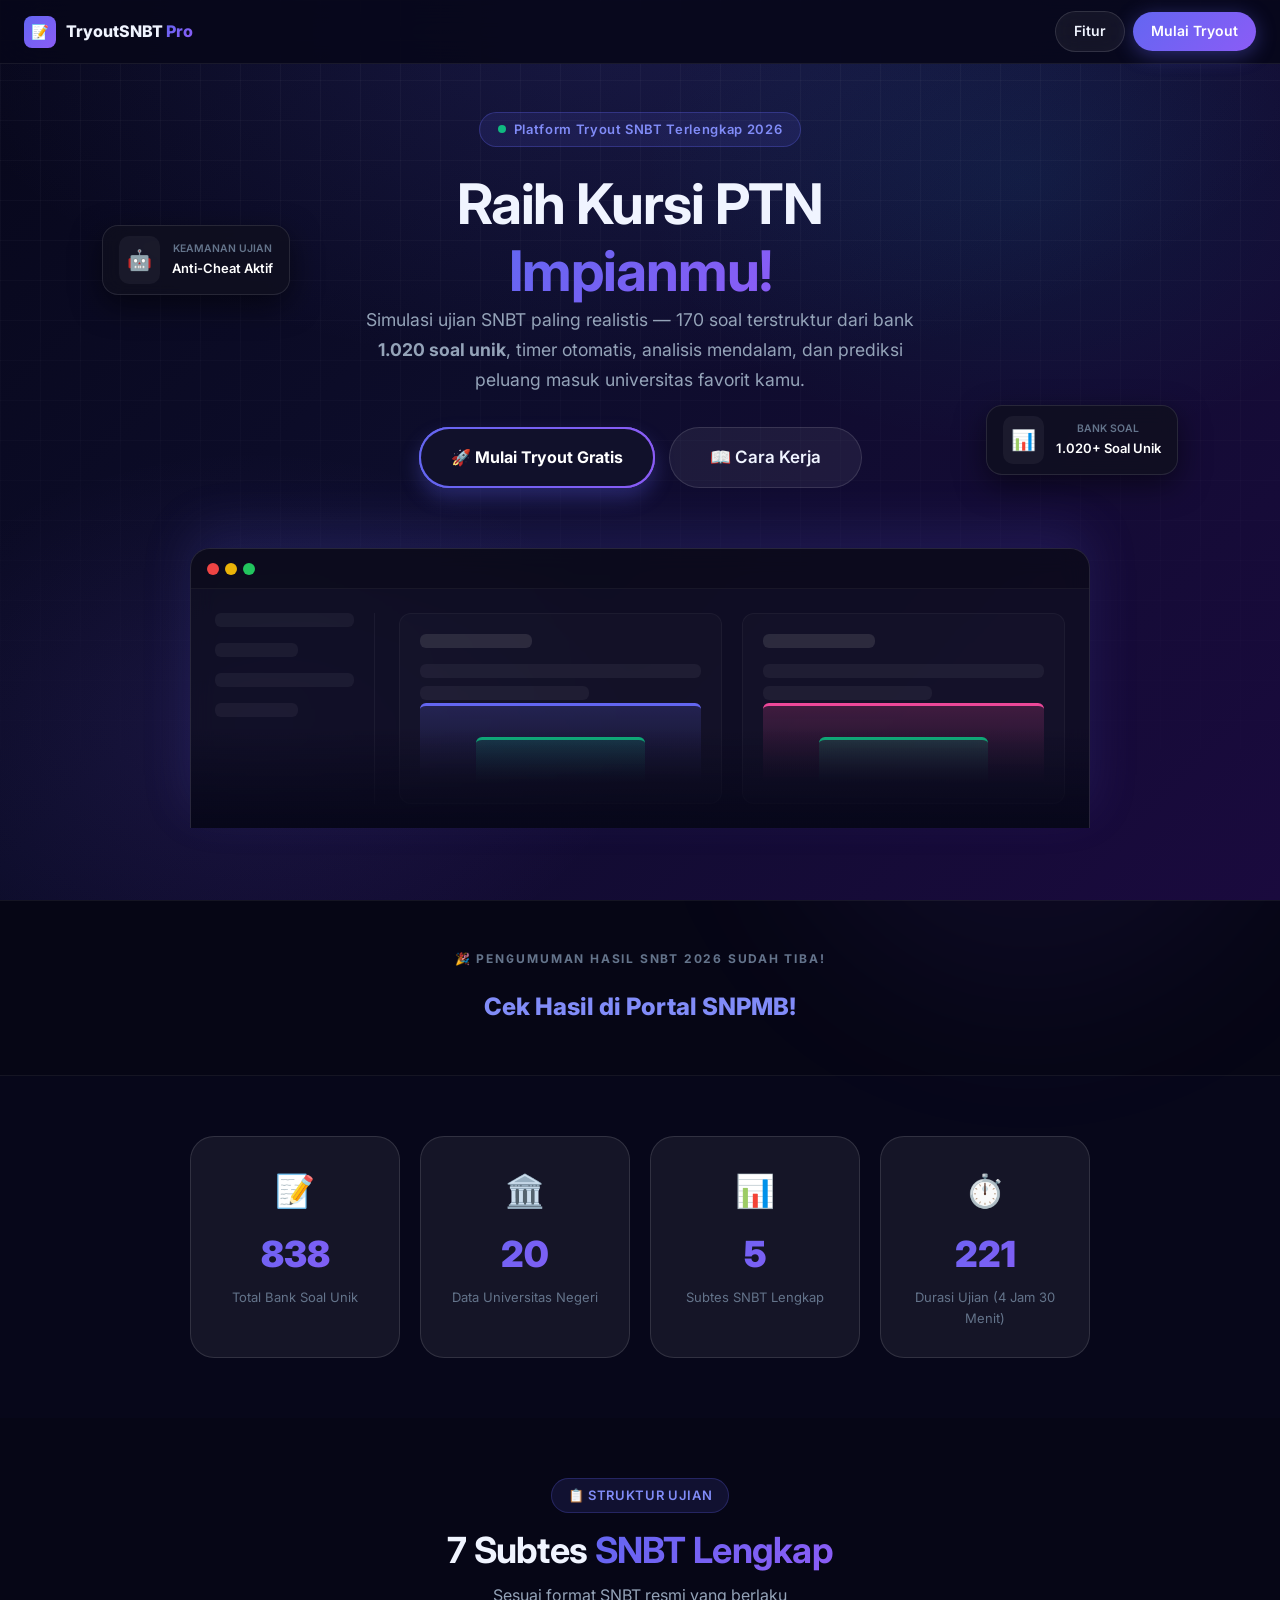
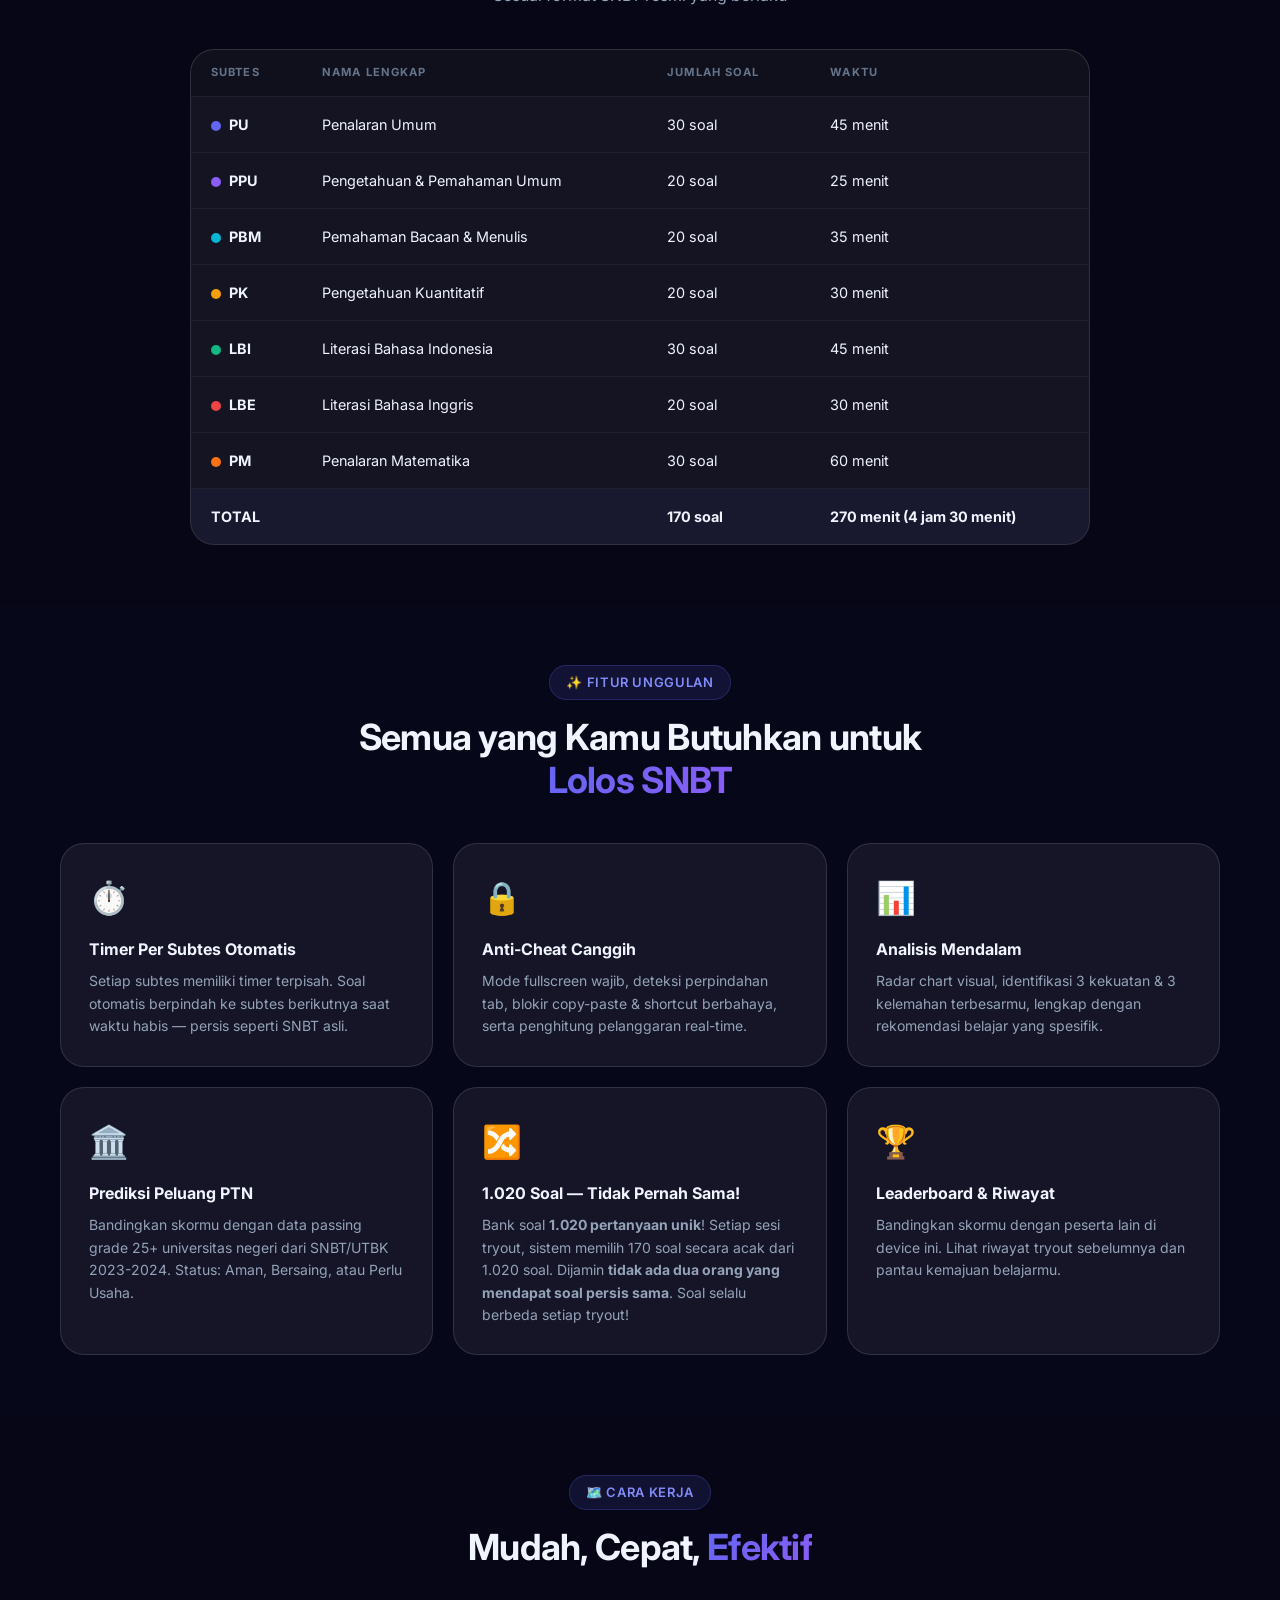
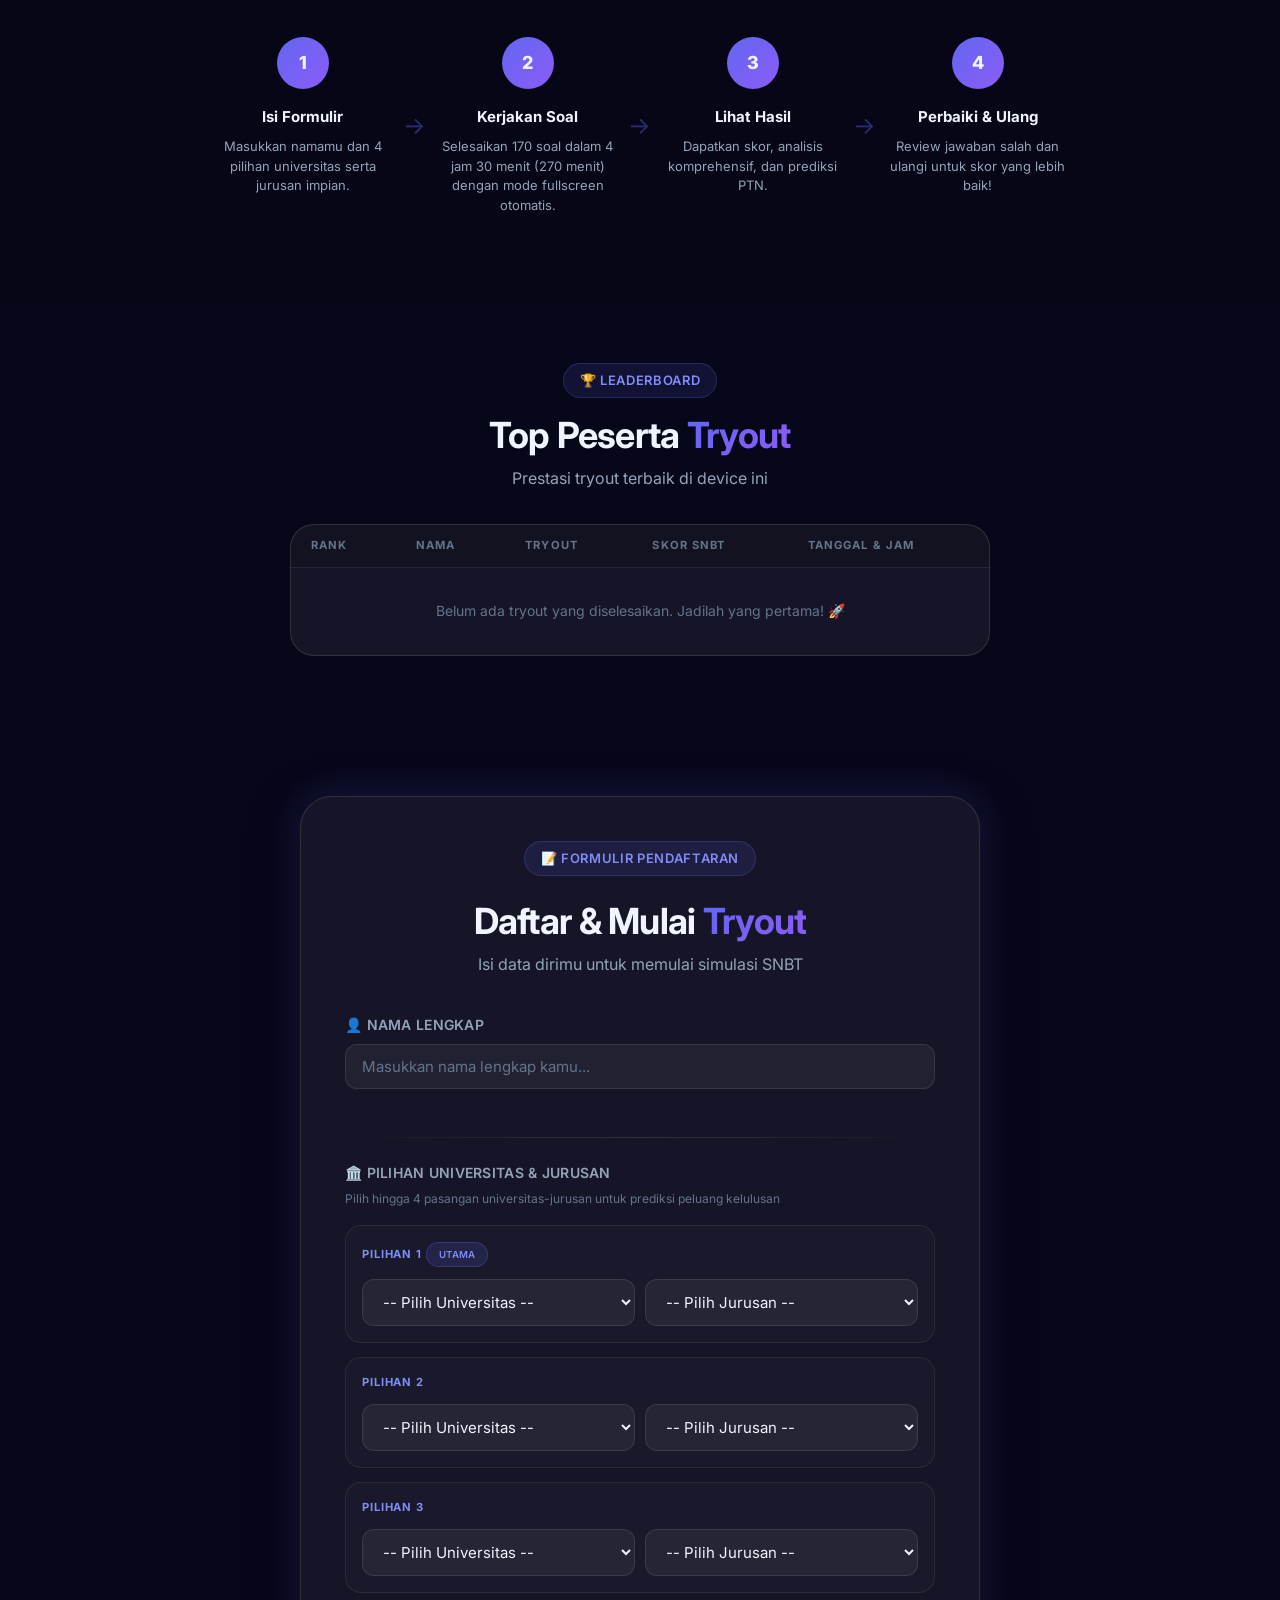
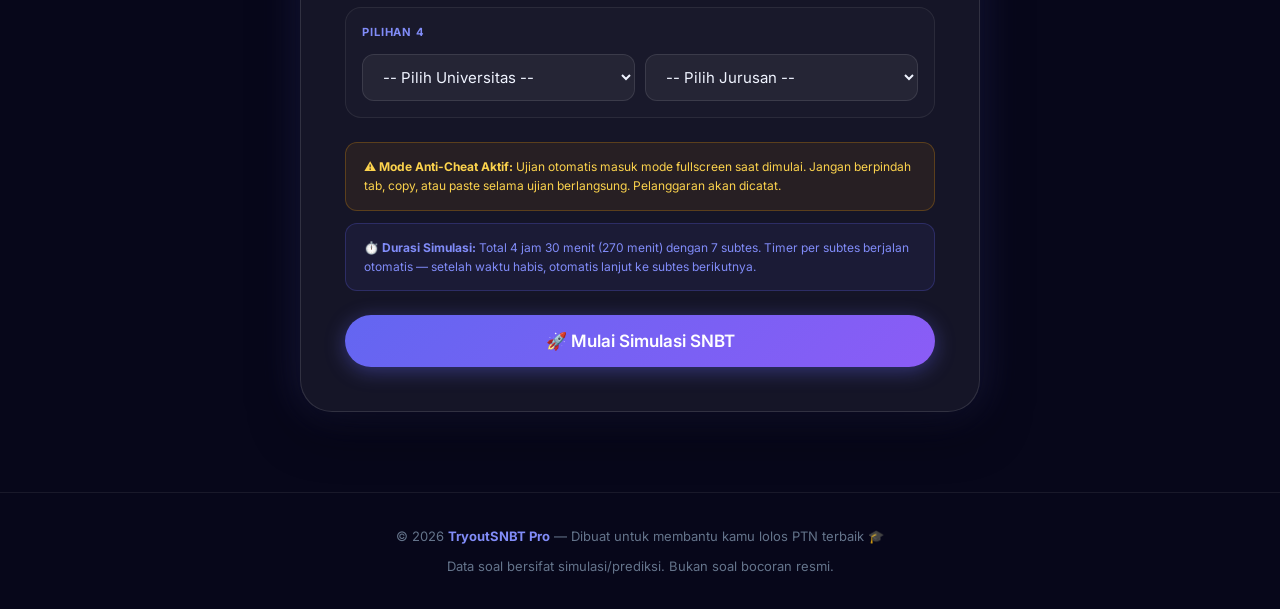
<file: index.html>
<!DOCTYPE html>
<html lang="id">

<head>
  <meta charset="UTF-8">
  <meta name="viewport" content="width=device-width, initial-scale=1.0">
  <title>TryoutSNBT Pro — Simulasi SNBT Terlengkap 2026</title>
  <meta name="description"
    content="Platform simulasi ujian SNBT terlengkap. 170 soal, 7 subtes, timer otomatis, analisis mendalam, dan prediksi kelulusan PTN favorit kamu.">
  <link rel="stylesheet" href="css/style.css">
  <style>
    /* ===== HERO ===== */
    .hero {
      min-height: 100vh;
      display: flex;
      flex-direction: column;
      align-items: center;
      justify-content: center;
      text-align: center;
      padding: 100px 20px 60px;
      position: relative;
      overflow: hidden;
      background: var(--gradient-hero);
    }

    .hero::before {
      content: '';
      position: absolute;
      inset: 0;
      background:
        radial-gradient(ellipse 80% 60% at 50% 0%, rgba(99, 102, 241, 0.15) 0%, transparent 70%),
        radial-gradient(ellipse 50% 50% at 20% 80%, rgba(139, 92, 246, 0.10) 0%, transparent 60%),
        radial-gradient(ellipse 50% 50% at 80% 20%, rgba(6, 182, 212, 0.08) 0%, transparent 60%);
      pointer-events: none;
    }

    .orb-1 {
      position: absolute;
      width: 600px;
      height: 600px;
      background: rgba(99, 102, 241, 0.08);
      top: -200px;
      left: -200px;
      border-radius: 50%;
      filter: blur(80px);
      pointer-events: none;
      animation: pulse-orb 8s ease-in-out infinite alternate;
    }

    .orb-2 {
      position: absolute;
      width: 500px;
      height: 500px;
      background: rgba(139, 92, 246, 0.06);
      bottom: -100px;
      right: 0;
      border-radius: 50%;
      filter: blur(80px);
      pointer-events: none;
      animation: pulse-orb 6s ease-in-out infinite alternate-reverse;
    }

    .hero-content {
      position: relative;
      z-index: 1;
      max-width: 800px;
      width: 100%;
      margin: 0 auto;
      display: flex;
      flex-direction: column;
      align-items: center;
    }

    .hero-badge {
      display: inline-flex;
      align-items: center;
      gap: 8px;
      padding: 6px 18px;
      border-radius: 30px;
      margin-bottom: 24px;
      background: rgba(99, 102, 241, 0.12);
      border: 1px solid rgba(99, 102, 241, 0.3);
      font-size: 0.8125rem;
      font-weight: 600;
      color: var(--primary-light);
      letter-spacing: 0.05em;
      animation: fadeInDown 0.6s ease;
    }

    .hero-badge .dot {
      width: 8px;
      height: 8px;
      border-radius: 50%;
      background: var(--success);
      animation: blink 1.5s infinite;
    }

    .hero h1 {
      animation: fadeInUp 0.7s 0.1s ease both;
    }

    .hero-sub {
      font-size: 1.1rem;
      color: var(--text-secondary);
      max-width: 580px;
      margin: 0 auto;
      line-height: 1.7;
      animation: fadeInUp 0.7s 0.2s ease both;
    }

    .hero-cta {
      display: flex;
      flex-wrap: wrap;
      gap: 14px;
      justify-content: center;
      margin-top: 32px;
      animation: fadeInUp 0.7s 0.3s ease both;
    }

    /* ===== HERO NEW UI ELEMENTS ===== */
    .hero-grid {
      position: absolute;
      inset: 0;
      background-size: 40px 40px;
      background-image: 
        linear-gradient(to right, rgba(255, 255, 255, 0.03) 1px, transparent 1px),
        linear-gradient(to bottom, rgba(255, 255, 255, 0.03) 1px, transparent 1px);
      mask-image: linear-gradient(to bottom, black 10%, transparent 100%);
      -webkit-mask-image: linear-gradient(to bottom, black 10%, transparent 100%);
      pointer-events: none;
      z-index: 0;
      animation: gridMove 20s linear infinite;
    }
    @keyframes gridMove {
      0% { transform: translateY(0); }
      100% { transform: translateY(40px); }
    }

    .floating-badge {
      position: absolute;
      background: rgba(15, 15, 30, 0.8);
      border: 1px solid rgba(255,255,255,0.1);
      backdrop-filter: blur(10px);
      padding: 10px 16px;
      border-radius: 16px;
      display: flex;
      align-items: center;
      gap: 12px;
      font-size: 0.8125rem;
      font-weight: 600;
      color: var(--text-secondary);
      box-shadow: 0 10px 30px rgba(0,0,0,0.5);
      animation: float 6s ease-in-out infinite;
      z-index: 2;
    }
    .fb-icon { font-size: 1.25rem; background: rgba(255,255,255,0.05); padding: 8px; border-radius: 10px; display: flex; align-items: center; justify-content: center; }
    .fb-1 { top: 25%; left: 8%; animation-delay: 0s; }
    .fb-2 { top: 45%; right: 8%; animation-delay: -3s; }
    @keyframes float {
      0%, 100% { transform: translateY(0); }
      50% { transform: translateY(-20px); }
    }

    .btn-glowing {
      position: relative;
      background: var(--gradient-primary);
      overflow: hidden;
      border: none;
      z-index: 1;
      padding: 16px 32px;
      border-radius: 30px;
      color: #fff;
      font-weight: 700;
      text-decoration: none;
      display: inline-flex;
      align-items: center;
      gap: 8px;
      transition: var(--transition);
      box-shadow: 0 10px 20px rgba(99,102,241,0.3);
    }
    .btn-glowing::before {
      content: '';
      position: absolute;
      top: -2px; left: -2px; right: -2px; bottom: -2px;
      background: linear-gradient(90deg, #6366f1, #8b5cf6, #ec4899, #6366f1);
      background-size: 300%;
      z-index: -2;
      animation: glowBorder 4s linear infinite;
      border-radius: inherit;
    }
    .btn-glowing::after {
      content: '';
      position: absolute;
      inset: 2px;
      background: #11112b;
      border-radius: inherit;
      z-index: -1;
      transition: var(--transition);
    }
    .btn-glowing:hover::after {
      background: #1e1e40;
    }
    @keyframes glowBorder {
      0% { background-position: 0% 50%; }
      100% { background-position: 300% 50%; }
    }

    .hero-mockup {
      margin-top: 60px;
      width: 100%;
      max-width: 900px;
      height: 280px;
      background: rgba(15, 15, 30, 0.7);
      border: 1px solid rgba(255,255,255,0.1);
      border-bottom: none;
      border-radius: 20px 20px 0 0;
      position: relative;
      z-index: 1;
      backdrop-filter: blur(12px);
      box-shadow: 0 -20px 50px rgba(99, 102, 241, 0.15);
      overflow: hidden;
      animation: fadeInUp 1s 0.5s ease both;
      display: flex;
      flex-direction: column;
    }
    .mockup-header {
      height: 40px;
      border-bottom: 1px solid rgba(255,255,255,0.05);
      display: flex;
      align-items: center;
      padding: 0 16px;
      gap: 6px;
      background: rgba(0,0,0,0.2);
    }
    .mockup-dot { width: 12px; height: 12px; border-radius: 50%; }
    .mockup-dot.red { background: #ef4444; }
    .mockup-dot.yellow { background: #eab308; }
    .mockup-dot.green { background: #22c55e; }
    
    .mockup-body {
      flex: 1;
      display: flex;
      padding: 24px;
      gap: 24px;
    }
    .mockup-sidebar {
      width: 160px;
      border-right: 1px solid rgba(255,255,255,0.05);
      display: flex;
      flex-direction: column;
      gap: 16px;
      padding-right: 20px;
    }
    .mockup-line { height: 14px; background: rgba(255,255,255,0.05); border-radius: 6px; width: 100%; }
    .mockup-line.short { width: 60%; }
    .mockup-content { flex: 1; display: grid; grid-template-columns: 1fr 1fr; gap: 20px; }
    .mockup-card { background: rgba(255,255,255,0.02); border-radius: 12px; border: 1px solid rgba(255,255,255,0.04); padding: 20px; display: flex; flex-direction: column; }
    .mockup-card-title { height: 14px; width: 40%; background: rgba(255,255,255,0.1); border-radius: 6px; margin-bottom: 16px; }
    .mockup-chart { margin-top: auto; height: 80px; background: linear-gradient(180deg, rgba(99,102,241,0.2) 0%, transparent 100%); border-top: 3px solid var(--primary); border-radius: 6px 6px 0 0; position: relative; }
    .mockup-chart::after { content: ''; position: absolute; bottom: 0; left: 20%; right: 20%; height: 60%; background: linear-gradient(180deg, rgba(16,185,129,0.2) 0%, transparent 100%); border-top: 3px solid #10b981; border-radius: 6px 6px 0 0; }
    .mockup-overlay-fade { position: absolute; bottom: 0; left: 0; right: 0; height: 100px; background: linear-gradient(180deg, transparent 0%, var(--bg-primary) 100%); }

    /* ===== COUNTDOWN ===== */
    .countdown-section {
      padding: 48px 20px;
      text-align: center;
      background: rgba(0, 0, 0, 0.2);
      border-top: 1px solid rgba(255, 255, 255, 0.06);
      border-bottom: 1px solid rgba(255, 255, 255, 0.06);
    }

    .countdown-label {
      font-size: 0.75rem;
      font-weight: 700;
      text-transform: uppercase;
      letter-spacing: 0.15em;
      color: var(--text-muted);
      margin-bottom: 20px;
    }

    .countdown-units {
      display: flex;
      justify-content: center;
      gap: 20px;
      flex-wrap: wrap;
    }

    .cd-unit {
      text-align: center;
      min-width: 80px;
    }

    .cd-num {
      font-size: clamp(2.5rem, 6vw, 4rem);
      font-weight: 900;
      letter-spacing: -0.02em;
      font-variant-numeric: tabular-nums;
      line-height: 1;
      background: var(--gradient-primary);
      -webkit-background-clip: text;
      -webkit-text-fill-color: transparent;
      background-clip: text;
    }

    .cd-sep {
      font-size: 2.5rem;
      font-weight: 700;
      color: rgba(99, 102, 241, 0.5);
      align-self: flex-start;
      padding-top: 4px;
    }

    .cd-lbl {
      font-size: 0.7rem;
      font-weight: 600;
      text-transform: uppercase;
      letter-spacing: 0.1em;
      color: var(--text-muted);
      margin-top: 4px;
    }

    /* ===== STATS ===== */
    .stats-section {
      padding: 60px 20px;
    }

    .stats-grid {
      display: grid;
      grid-template-columns: repeat(auto-fit, minmax(200px, 1fr));
      gap: 20px;
      max-width: 900px;
      margin: 0 auto;
    }

    .stat-card {
      padding: 28px 24px;
      text-align: center;
      background: var(--glass-bg);
      border: 1px solid var(--glass-border);
      border-radius: var(--radius-xl);
      transition: var(--transition);
    }

    .stat-card:hover {
      transform: translateY(-4px);
      box-shadow: var(--shadow-md);
      border-color: rgba(99, 102, 241, 0.3);
    }

    .stat-icon {
      font-size: 2rem;
      margin-bottom: 10px;
    }

    .stat-num {
      font-size: 2.25rem;
      font-weight: 900;
    }

    .stat-desc {
      font-size: 0.8125rem;
      color: var(--text-muted);
      margin-top: 4px;
    }

    /* ===== FEATURES ===== */
    .features-section {
      padding: 60px 20px;
    }

    .features-grid {
      display: grid;
      grid-template-columns: repeat(auto-fit, minmax(280px, 1fr));
      gap: 20px;
      margin-top: 40px;
    }

    .feature-card {
      padding: 28px;
      background: var(--glass-bg);
      border: 1px solid var(--glass-border);
      border-radius: var(--radius-xl);
      transition: var(--transition);
      position: relative;
      overflow: hidden;
    }

    .feature-card:hover {
      transform: translateY(-4px);
      box-shadow: var(--shadow-md), 0 0 30px rgba(99, 102, 241, 0.1);
      border-color: rgba(99, 102, 241, 0.25);
    }

    .feature-card::before {
      content: '';
      position: absolute;
      inset: 0;
      background: var(--gradient-primary);
      opacity: 0;
      transition: var(--transition);
      border-radius: inherit;
    }

    .feature-card:hover::before {
      opacity: 0.03;
    }

    .feature-icon {
      font-size: 2rem;
      margin-bottom: 14px;
      position: relative;
      z-index: 1;
    }

    .feature-title {
      font-size: 1rem;
      font-weight: 700;
      margin-bottom: 8px;
      position: relative;
      z-index: 1;
    }

    .feature-desc {
      font-size: 0.875rem;
      color: var(--text-secondary);
      line-height: 1.6;
      position: relative;
      z-index: 1;
    }

    /* ===== SUBTEST TABLE ===== */
    .subtests-section {
      padding: 60px 20px;
      background: rgba(0, 0, 0, 0.15);
    }

    .subtest-table-wrap {
      max-width: 900px;
      margin: 40px auto 0;
      background: var(--glass-bg);
      border: 1px solid var(--glass-border);
      border-radius: var(--radius-xl);
      overflow: hidden;
    }

    .subtest-table {
      width: 100%;
      border-collapse: collapse;
    }

    .subtest-table th {
      padding: 14px 20px;
      text-align: left;
      font-size: 0.7rem;
      font-weight: 700;
      text-transform: uppercase;
      letter-spacing: 0.1em;
      color: var(--text-muted);
      border-bottom: 1px solid rgba(255, 255, 255, 0.07);
      background: rgba(0, 0, 0, 0.2);
    }

    .subtest-table td {
      padding: 16px 20px;
      font-size: 0.9rem;
      border-bottom: 1px solid rgba(255, 255, 255, 0.05);
    }

    .subtest-table tr:last-child td {
      border-bottom: none;
    }

    .subtest-table tr:hover td {
      background: rgba(255, 255, 255, 0.02);
    }

    .sub-dot {
      display: inline-block;
      width: 10px;
      height: 10px;
      border-radius: 50%;
      margin-right: 8px;
      vertical-align: middle;
    }

    /* ===== REGISTRATION FORM ===== */
    .register-section {
      padding: 80px 20px;
    }

    .form-card {
      max-width: 680px;
      margin: 0 auto;
      padding: 44px;
      background: var(--glass-bg);
      border: 1px solid var(--glass-border);
      border-radius: var(--radius-2xl);
      box-shadow: var(--shadow-lg), var(--shadow-glow);
    }

    .form-card-header {
      text-align: center;
      margin-bottom: 36px;
    }

    .choices-grid {
      display: grid;
      grid-template-columns: 1fr 1fr;
      gap: 14px;
    }

    .choice-group {
      grid-column: 1/-1;
      display: grid;
      grid-template-columns: 1fr 1fr;
      gap: 10px;
      padding: 16px;
      background: rgba(255, 255, 255, 0.02);
      border: 1px solid rgba(255, 255, 255, 0.07);
      border-radius: var(--radius-lg);
    }

    .choice-num {
      grid-column: 1/-1;
      font-size: 0.7rem;
      font-weight: 700;
      text-transform: uppercase;
      letter-spacing: 0.08em;
      color: var(--primary-light);
      margin-bottom: 2px;
    }

    .name-hint {
      font-size: 0.75rem;
      color: var(--danger);
      min-height: 16px;
    }

    /* ===== LEADERBOARD ===== */
    .leaderboard-section {
      padding: 60px 20px;
    }

    .lb-card {
      max-width: 700px;
      margin: 0 auto;
      background: var(--glass-bg);
      border: 1px solid var(--glass-border);
      border-radius: var(--radius-xl);
      overflow: hidden;
    }

    .lb-card table {
      width: 100%;
      border-collapse: collapse;
    }

    .lb-card th {
      padding: 12px 20px;
      text-align: left;
      font-size: 0.7rem;
      font-weight: 700;
      text-transform: uppercase;
      letter-spacing: 0.1em;
      color: var(--text-muted);
      border-bottom: 1px solid rgba(255, 255, 255, 0.08);
      background: rgba(0, 0, 0, 0.15);
    }

    .lb-card td {
      padding: 13px 20px;
      font-size: 0.875rem;
      border-bottom: 1px solid rgba(255, 255, 255, 0.05);
    }

    .lb-card tr:last-child td {
      border-bottom: none;
    }

    .lb-card tr:hover td {
      background: rgba(255, 255, 255, 0.02);
    }

    /* ===== HOW IT WORKS ===== */
    .how-section {
      padding: 60px 20px;
      background: rgba(0, 0, 0, 0.15);
    }

    .steps-grid {
      display: grid;
      grid-template-columns: repeat(auto-fit, minmax(200px, 1fr));
      gap: 0;
      max-width: 900px;
      margin: 40px auto 0;
    }

    .step {
      padding: 28px 24px;
      text-align: center;
      position: relative;
    }

    .step:not(:last-child)::after {
      content: '→';
      position: absolute;
      right: -10px;
      top: 50%;
      transform: translateY(-50%);
      color: rgba(99, 102, 241, 0.4);
      font-size: 1.5rem;
    }

    .step-num {
      width: 52px;
      height: 52px;
      border-radius: 50%;
      background: var(--gradient-primary);
      display: flex;
      align-items: center;
      justify-content: center;
      font-weight: 800;
      font-size: 1.125rem;
      margin: 0 auto 16px;
    }

    .step-title {
      font-weight: 700;
      font-size: 0.9375rem;
      margin-bottom: 8px;
    }

    .step-desc {
      font-size: 0.8125rem;
      color: var(--text-secondary);
      line-height: 1.5;
    }

    /* ===== FOOTER ===== */
    .footer {
      text-align: center;
      padding: 32px 20px;
      border-top: 1px solid rgba(255, 255, 255, 0.07);
      color: var(--text-muted);
      font-size: 0.8125rem;
    }

    .footer strong {
      color: var(--primary-light);
    }

    /* ===== NAVBAR ===== */
    .navbar {
      position: fixed;
      top: 0;
      left: 0;
      right: 0;
      z-index: 500;
      display: flex;
      align-items: center;
      justify-content: space-between;
      padding: 0 24px;
      height: 64px;
      background: rgba(7, 7, 26, 0.9);
      border-bottom: 1px solid rgba(255, 255, 255, 0.07);
      backdrop-filter: blur(20px);
      -webkit-backdrop-filter: blur(20px);
    }

    .navbar-brand {
      display: flex;
      align-items: center;
      gap: 10px;
      font-weight: 800;
      font-size: 1rem;
      color: var(--text-primary);
    }

    .brand-icon {
      width: 32px;
      height: 32px;
      background: var(--gradient-primary);
      border-radius: 8px;
      display: flex;
      align-items: center;
      justify-content: center;
      font-size: 0.9rem;
    }

    .navbar-links {
      display: flex;
      align-items: center;
      gap: 8px;
    }

    @media(max-width:640px) {
      .choices-grid {
        grid-template-columns: 1fr;
      }

      .choice-group {
        grid-template-columns: 1fr;
      }

      .step:not(:last-child)::after {
        display: none;
      }

      .countdown-units {
        gap: 12px;
      }

      .cd-num {
        font-size: 2rem;
      }

      .form-card {
        padding: 24px;
      }

      /* Hero Mobile Updates */
      .hero { padding-top: 120px; }
      .floating-badge { display: none; } /* Hide floating badges on mobile to prevent clutter */
      .hero-mockup { height: 180px; margin-top: 40px; }
      .mockup-sidebar { display: none; } /* Hide sidebar on mobile */
      .mockup-content { grid-template-columns: 1fr; }
      .mockup-card:nth-child(2) { display: none; } /* Only show 1 card on mobile */
    }
  </style>
</head>

<body>

  <!-- Particles Background -->
  <div class="particles-bg" id="particles"></div>
  <div class="orb-1"></div>
  <div class="orb-2"></div>

  <!-- Toast -->
  <div id="toast-container"></div>

  <!-- Navbar -->
  <nav class="navbar">
    <div class="navbar-brand">
      <div class="brand-icon">📝</div>
      <span>TryoutSNBT<span class="gradient-text"> Pro</span></span>
    </div>
    <div class="navbar-links">
      <a href="#features" class="btn btn-secondary btn-sm">Fitur</a>
      <a href="#register" class="btn btn-primary btn-sm">Mulai Tryout</a>
    </div>
  </nav>

  <!-- ===== HERO ===== -->
  <section class="hero" id="hero">
    <!-- Grid Background -->
    <div class="hero-grid"></div>

    <!-- Floating Badges (Outside hero-content to prevent overlap) -->
    <div class="floating-badge fb-1">
      <div class="fb-icon">🤖</div>
      <div>
        <div style="font-size:0.65rem;color:var(--text-muted);text-transform:uppercase;">Keamanan Ujian</div>
        <div style="color:#fff;">Anti-Cheat Aktif</div>
      </div>
    </div>
    <div class="floating-badge fb-2">
      <div class="fb-icon">📊</div>
      <div>
        <div style="font-size:0.65rem;color:var(--text-muted);text-transform:uppercase;">Bank Soal</div>
        <div style="color:#fff;">1.020+ Soal Unik</div>
      </div>
    </div>

    <div class="hero-content">

      <div class="hero-badge">
        <span class="dot"></span>
        Platform Tryout SNBT Terlengkap 2026
      </div>
      <h1>Raih Kursi PTN<br><span class="gradient-text">Impianmu!</span></h1>
      <p class="hero-sub">
        Simulasi ujian SNBT paling realistis — 170 soal terstruktur dari bank <strong>1.020 soal unik</strong>,
        timer otomatis, analisis mendalam, dan prediksi peluang masuk universitas favorit kamu.
      </p>
      <div class="hero-cta">
        <a href="#register" class="btn-glowing">
          🚀 Mulai Tryout Gratis
        </a>
        <a href="#how" class="btn btn-secondary btn-lg">
          📖 Cara Kerja
        </a>
      </div>
    </div>

    <!-- Abstract Dashboard Mockup -->
    <div class="hero-mockup">
      <div class="mockup-header">
        <div class="mockup-dot red"></div>
        <div class="mockup-dot yellow"></div>
        <div class="mockup-dot green"></div>
      </div>
      <div class="mockup-body">
        <div class="mockup-sidebar">
          <div class="mockup-line"></div>
          <div class="mockup-line short"></div>
          <div class="mockup-line"></div>
          <div class="mockup-line short"></div>
        </div>
        <div class="mockup-content">
          <div class="mockup-card">
            <div class="mockup-card-title"></div>
            <div class="mockup-line" style="margin-bottom:8px"></div>
            <div class="mockup-line short"></div>
            <div class="mockup-chart"></div>
          </div>
          <div class="mockup-card">
            <div class="mockup-card-title"></div>
            <div class="mockup-line" style="margin-bottom:8px"></div>
            <div class="mockup-line short"></div>
            <div class="mockup-chart" style="border-top-color:#ec4899; background: linear-gradient(180deg, rgba(236,72,153,0.2) 0%, transparent 100%);"></div>
          </div>
        </div>
      </div>
      <div class="mockup-overlay-fade"></div>
    </div>
  </section>

  <!-- ===== COUNTDOWN ===== -->
  <section class="countdown-section">
    <div class="countdown-label">⏳ Menuju Pengumuman Hasil SNBT 2026 — 25 Mei 2026</div>
    <div class="countdown-units" id="countdown-display">
      <div class="cd-unit">
        <div class="cd-num" id="cd-days">000</div>
        <div class="cd-lbl">Hari</div>
      </div>
      <div class="cd-sep">:</div>
      <div class="cd-unit">
        <div class="cd-num" id="cd-hours">00</div>
        <div class="cd-lbl">Jam</div>
      </div>
      <div class="cd-sep">:</div>
      <div class="cd-unit">
        <div class="cd-num" id="cd-mins">00</div>
        <div class="cd-lbl">Menit</div>
      </div>
      <div class="cd-sep">:</div>
      <div class="cd-unit">
        <div class="cd-num" id="cd-secs">00</div>
        <div class="cd-lbl">Detik</div>
      </div>
    </div>
  </section>

  <!-- ===== STATS ===== -->
  <section class="stats-section">
    <div class="stats-grid">
      <div class="stat-card animate-on-scroll">
        <div class="stat-icon">📝</div>
        <div class="stat-num gradient-text" data-count="1020" data-suffix="+">0</div>
        <div class="stat-desc">Total Bank Soal Unik</div>
      </div>
      <div class="stat-card animate-on-scroll">
        <div class="stat-icon">🏛️</div>
        <div class="stat-num gradient-text" data-count="25" data-suffix="+">0</div>
        <div class="stat-desc">Data Universitas Negeri</div>
      </div>
      <div class="stat-card animate-on-scroll">
        <div class="stat-icon">📊</div>
        <div class="stat-num gradient-text" data-count="7">0</div>
        <div class="stat-desc">Subtes SNBT Lengkap</div>
      </div>
      <div class="stat-card animate-on-scroll">
        <div class="stat-icon">⏱️</div>
        <div class="stat-num gradient-text" data-count="270" data-suffix=" menit">0</div>
        <div class="stat-desc">Durasi Ujian (4 Jam 30 Menit)</div>
      </div>
    </div>
  </section>

  <!-- ===== SUBTEST TABLE ===== -->
  <section class="subtests-section" id="subtests">
    <div class="container">
      <div class="text-center">
        <div class="section-tag">📋 Struktur Ujian</div>
        <h2>7 Subtes <span class="gradient-text">SNBT Lengkap</span></h2>
        <p class="text-secondary" style="margin-top:10px;">Sesuai format SNBT resmi yang berlaku</p>
      </div>
      <div class="subtest-table-wrap animate-on-scroll">
        <table class="subtest-table">
          <thead>
            <tr>
              <th>Subtes</th>
              <th>Nama Lengkap</th>
              <th>Jumlah Soal</th>
              <th>Waktu</th>
            </tr>
          </thead>
          <tbody>
            <tr>
              <td><span class="sub-dot" style="background:#6366f1"></span><strong>PU</strong></td>
              <td>Penalaran Umum</td>
              <td>30 soal</td>
              <td>45 menit</td>
            </tr>
            <tr>
              <td><span class="sub-dot" style="background:#8b5cf6"></span><strong>PPU</strong></td>
              <td>Pengetahuan & Pemahaman Umum</td>
              <td>20 soal</td>
              <td>25 menit</td>
            </tr>
            <tr>
              <td><span class="sub-dot" style="background:#06b6d4"></span><strong>PBM</strong></td>
              <td>Pemahaman Bacaan & Menulis</td>
              <td>20 soal</td>
              <td>35 menit</td>
            </tr>
            <tr>
              <td><span class="sub-dot" style="background:#f59e0b"></span><strong>PK</strong></td>
              <td>Pengetahuan Kuantitatif</td>
              <td>20 soal</td>
              <td>30 menit</td>
            </tr>
            <tr>
              <td><span class="sub-dot" style="background:#10b981"></span><strong>LBI</strong></td>
              <td>Literasi Bahasa Indonesia</td>
              <td>30 soal</td>
              <td>45 menit</td>
            </tr>
            <tr>
              <td><span class="sub-dot" style="background:#ef4444"></span><strong>LBE</strong></td>
              <td>Literasi Bahasa Inggris</td>
              <td>20 soal</td>
              <td>30 menit</td>
            </tr>
            <tr>
              <td><span class="sub-dot" style="background:#f97316"></span><strong>PM</strong></td>
              <td>Penalaran Matematika</td>
              <td>30 soal</td>
              <td>60 menit</td>
            </tr>
            <tr style="background:rgba(99,102,241,0.05)">
              <td colspan="2"><strong>TOTAL</strong></td>
              <td><strong>170 soal</strong></td>
              <td><strong>270 menit (4 jam 30 menit)</strong></td>
            </tr>
          </tbody>
        </table>
      </div>
    </div>
  </section>

  <!-- ===== FEATURES ===== -->
  <section class="features-section" id="features">
    <div class="container">
      <div class="text-center">
        <div class="section-tag">✨ Fitur Unggulan</div>
        <h2>Semua yang Kamu Butuhkan untuk<br><span class="gradient-text">Lolos SNBT</span></h2>
      </div>
      <div class="features-grid">
        <div class="feature-card animate-on-scroll">
          <div class="feature-icon">⏱️</div>
          <div class="feature-title">Timer Per Subtes Otomatis</div>
          <div class="feature-desc">Setiap subtes memiliki timer terpisah. Soal otomatis berpindah ke subtes berikutnya
            saat waktu habis — persis seperti SNBT asli.</div>
        </div>
        <div class="feature-card animate-on-scroll">
          <div class="feature-icon">🔒</div>
          <div class="feature-title">Anti-Cheat Canggih</div>
          <div class="feature-desc">Mode fullscreen wajib, deteksi perpindahan tab, blokir copy-paste & shortcut
            berbahaya, serta penghitung pelanggaran real-time.</div>
        </div>
        <div class="feature-card animate-on-scroll">
          <div class="feature-icon">📊</div>
          <div class="feature-title">Analisis Mendalam</div>
          <div class="feature-desc">Radar chart visual, identifikasi 3 kekuatan & 3 kelemahan terbesarmu, lengkap dengan
            rekomendasi belajar yang spesifik.</div>
        </div>
        <div class="feature-card animate-on-scroll">
          <div class="feature-icon">🏛️</div>
          <div class="feature-title">Prediksi Peluang PTN</div>
          <div class="feature-desc">Bandingkan skormu dengan data passing grade 25+ universitas negeri dari SNBT/UTBK
            2023-2024. Status: Aman, Bersaing, atau Perlu Usaha.</div>
        </div>
        <div class="feature-card animate-on-scroll">
          <div class="feature-icon">🔀</div>
          <div class="feature-title">1.020 Soal — Tidak Pernah Sama!</div>
          <div class="feature-desc">Bank soal <strong>1.020 pertanyaan unik</strong>! Setiap sesi tryout, sistem memilih 170 soal secara acak dari 1.020 soal. Dijamin <strong>tidak ada dua orang yang mendapat soal persis sama</strong>. Soal selalu berbeda setiap tryout!</div>
        </div>
        <div class="feature-card animate-on-scroll">
          <div class="feature-icon">🏆</div>
          <div class="feature-title">Leaderboard & Riwayat</div>
          <div class="feature-desc">Bandingkan skormu dengan peserta lain di device ini. Lihat riwayat tryout sebelumnya
            dan pantau kemajuan belajarmu.</div>
        </div>
      </div>
    </div>
  </section>

  <!-- ===== HOW IT WORKS ===== -->
  <section class="how-section" id="how">
    <div class="container">
      <div class="text-center">
        <div class="section-tag">🗺️ Cara Kerja</div>
        <h2>Mudah, Cepat, <span class="gradient-text">Efektif</span></h2>
      </div>
      <div class="steps-grid animate-on-scroll">
        <div class="step">
          <div class="step-num">1</div>
          <div class="step-title">Isi Formulir</div>
          <div class="step-desc">Masukkan namamu dan 4 pilihan universitas serta jurusan impian.</div>
        </div>
        <div class="step">
          <div class="step-num">2</div>
          <div class="step-title">Kerjakan Soal</div>
          <div class="step-desc">Selesaikan 170 soal dalam 4 jam 30 menit (270 menit) dengan mode fullscreen otomatis.
          </div>
        </div>
        <div class="step">
          <div class="step-num">3</div>
          <div class="step-title">Lihat Hasil</div>
          <div class="step-desc">Dapatkan skor, analisis komprehensif, dan prediksi PTN.</div>
        </div>
        <div class="step">
          <div class="step-num">4</div>
          <div class="step-title">Perbaiki & Ulang</div>
          <div class="step-desc">Review jawaban salah dan ulangi untuk skor yang lebih baik!</div>
        </div>
      </div>
    </div>
  </section>

  <!-- ===== LEADERBOARD PREVIEW ===== -->
  <section class="leaderboard-section">
    <div class="container">
      <div class="text-center">
        <div class="section-tag">🏆 Leaderboard</div>
        <h2>Top Peserta <span class="gradient-text">Tryout</span></h2>
        <p class="text-secondary mt-8">Prestasi tryout terbaik di device ini</p>
      </div>
      <div class="lb-card animate-on-scroll" style="margin-top:32px;">
        <table>
          <thead>
            <tr>
              <th>Rank</th>
              <th>Nama</th>
              <th>Tryout</th>
              <th>Skor SNBT</th>
              <th>Tanggal & Jam</th>
            </tr>
          </thead>
          <tbody id="leaderboard-body">
            <tr>
              <td colspan="4" style="text-align:center;color:var(--text-muted);padding:32px;">
                Belum ada tryout. Jadilah yang pertama! 🚀
              </td>
            </tr>
          </tbody>
        </table>
      </div>
    </div>
  </section>

  <!-- ===== REGISTRATION FORM ===== -->
  <section class="register-section" id="register">
    <div class="container">
      <div class="form-card animate-on-scroll">
        <div class="form-card-header">
          <div class="section-tag" style="justify-content:center;">📝 Formulir Pendaftaran</div>
          <h2 style="margin-top:8px;">Daftar & Mulai <span class="gradient-text">Tryout</span></h2>
          <p class="text-secondary mt-8">Isi data dirimu untuk memulai simulasi SNBT</p>
        </div>

        <form id="registration-form">
          <!-- Nama -->
          <div class="form-group" style="margin-bottom:24px;">
            <label class="form-label" for="name-input">👤 Nama Lengkap</label>
            <input type="text" id="name-input" class="form-control" placeholder="Masukkan nama lengkap kamu..."
              maxlength="60" autocomplete="off" required>
            <div class="name-hint" id="name-hint"></div>
          </div>

          <!-- Divider -->
          <div class="divider" style="margin:24px 0;"></div>
          <div style="margin-bottom:16px;">
            <div class="form-label" style="margin-bottom:4px;">🏛️ Pilihan Universitas & Jurusan</div>
            <p class="text-xs text-muted">Pilih hingga 4 pasangan universitas-jurusan untuk prediksi peluang kelulusan
            </p>
          </div>

          <!-- 4 Choices -->
          <div style="display:flex;flex-direction:column;gap:14px;">
            <div class="choice-group">
              <div class="choice-num">Pilihan 1 <span class="badge badge-primary" style="font-size:.6rem;">Utama</span>
              </div>
              <select id="uni-1" class="uni-select form-control"></select>
              <select id="major-1" class="major-select form-control"></select>
            </div>
            <div class="choice-group">
              <div class="choice-num">Pilihan 2</div>
              <select id="uni-2" class="uni-select form-control"></select>
              <select id="major-2" class="major-select form-control"></select>
            </div>
            <div class="choice-group">
              <div class="choice-num">Pilihan 3</div>
              <select id="uni-3" class="uni-select form-control"></select>
              <select id="major-3" class="major-select form-control"></select>
            </div>
            <div class="choice-group">
              <div class="choice-num">Pilihan 4</div>
              <select id="uni-4" class="uni-select form-control"></select>
              <select id="major-4" class="major-select form-control"></select>
            </div>
          </div>

          <!-- Warning / Notice -->
          <div
            style="margin-top:24px;padding:14px 18px;border-radius:12px;background:rgba(245,158,11,0.08);border:1px solid rgba(245,158,11,0.25);">
            <p class="text-xs" style="color:#fcd34d;line-height:1.6;">
              ⚠️ <strong>Mode Anti-Cheat Aktif:</strong> Ujian otomatis masuk mode fullscreen saat dimulai. Jangan
              berpindah tab, copy, atau paste selama ujian berlangsung. Pelanggaran akan dicatat.
            </p>
          </div>
          <div
            style="margin-top:12px;padding:14px 18px;border-radius:12px;background:rgba(99,102,241,0.08);border:1px solid rgba(99,102,241,0.25);">
            <p class="text-xs" style="color:var(--primary-light);line-height:1.6;">
              ⏱️ <strong>Durasi Simulasi:</strong> Total 4 jam 30 menit (270 menit) dengan 7 subtes. Timer per subtes berjalan otomatis — setelah waktu habis, otomatis lanjut ke subtes berikutnya.
            </p>
          </div>

          <button type="submit" class="btn btn-primary btn-lg" style="width:100%;margin-top:24px;font-size:1.0625rem;"
            id="start-btn">
            🚀 Mulai Simulasi SNBT
          </button>
        </form>
      </div>
    </div>
  </section>

  <!-- ===== FOOTER ===== -->
  <footer class="footer">
    <p>© 2026 <strong>TryoutSNBT Pro</strong> — Dibuat untuk membantu kamu lolos PTN terbaik 🎓</p>
    <p class="mt-8" style="color:var(--text-muted);">Data soal bersifat simulasi/prediksi. Bukan soal bocoran resmi.</p>
  </footer>

  <script src="js/passgrade.js"></script>
  <script src="js/questions.js"></script>
<script src="js/questions_extra.js"></script>
<script src="js/questions_extra2.js"></script>
<script src="js/questions_extra3.js"></script>
<script src="js/questions_extra4.js"></script>
<script src="js/questions_extra5.js"></script>
<script src="js/app.js"></script>
  <script>
    // ===== Service Worker Registration =====
    if ('serviceWorker' in navigator && location.protocol.startsWith('http')) {
      navigator.serviceWorker.register('./sw.js', { scope: './' })
        .then(reg => console.log('[SW] Registered, scope:', reg.scope))
        .catch(err => console.warn('[SW] Registration failed:', err));
    }
  </script>
</body>

</html>
</file>
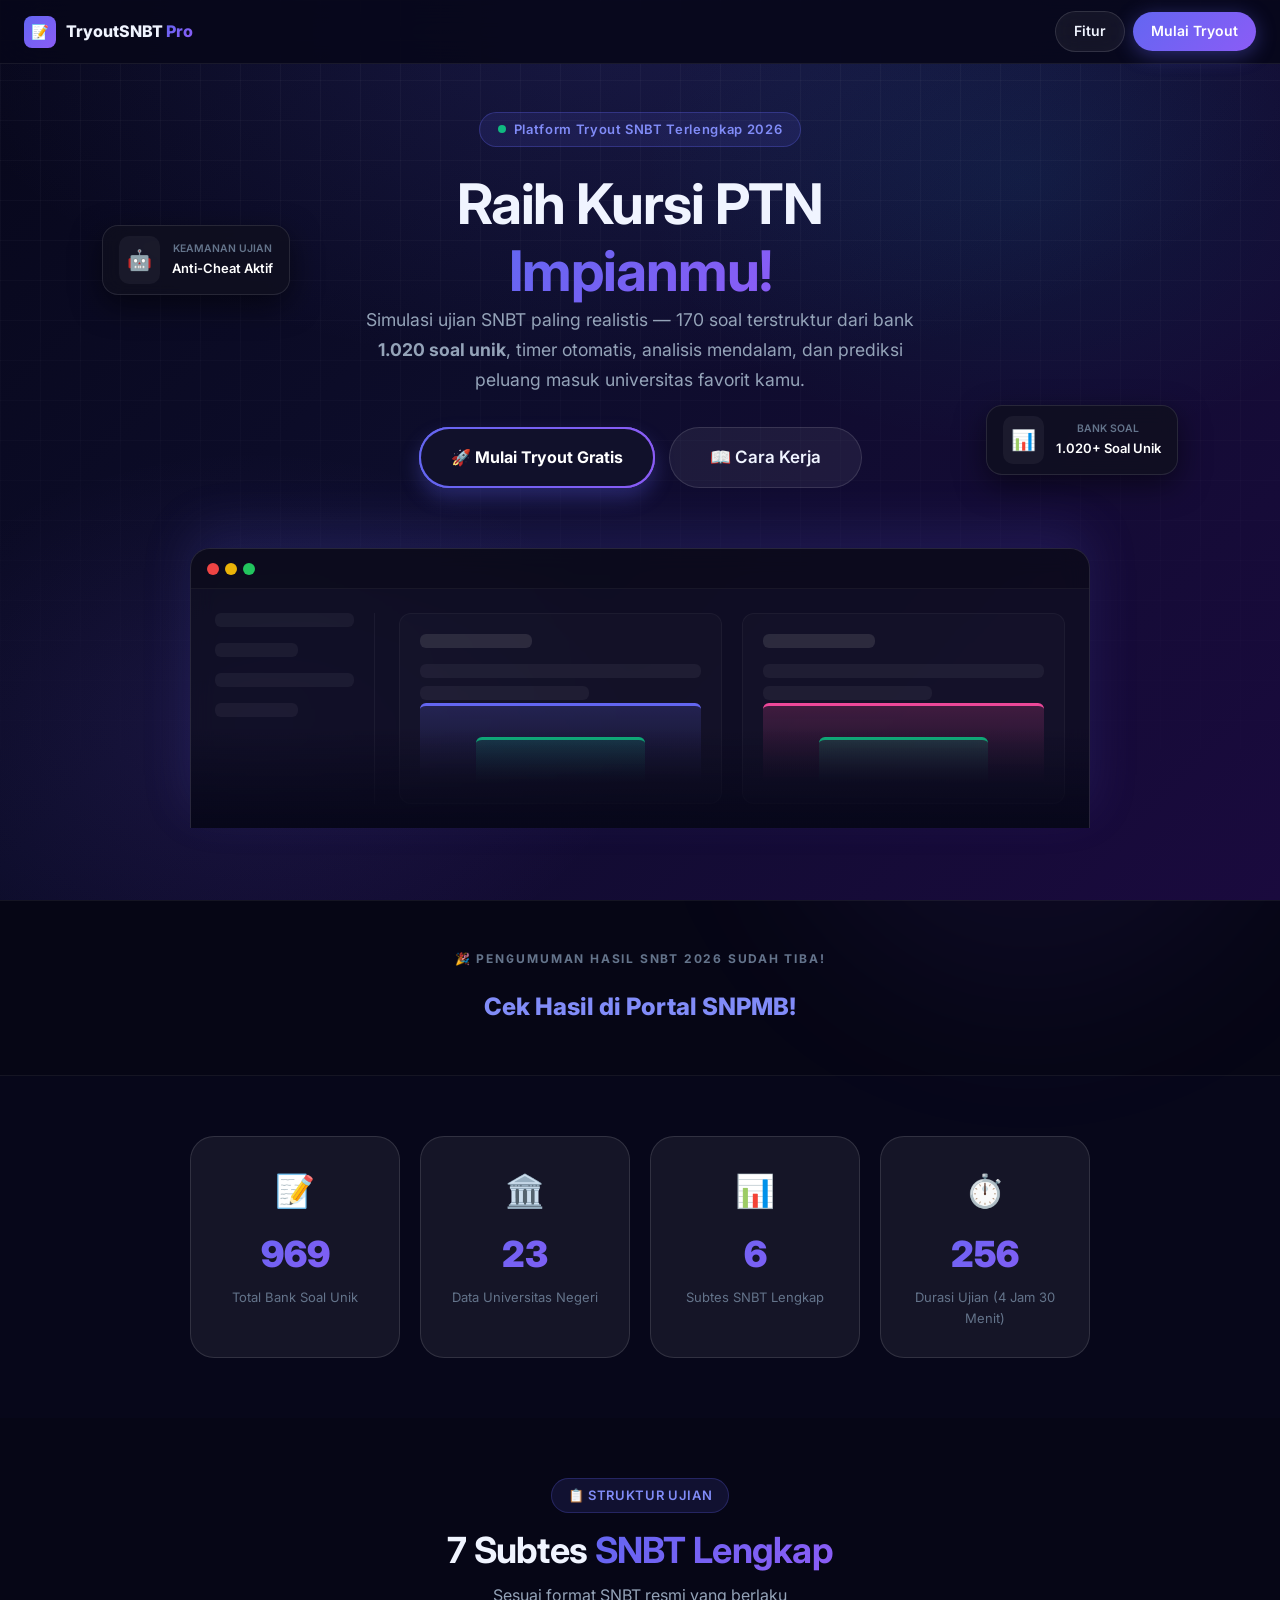
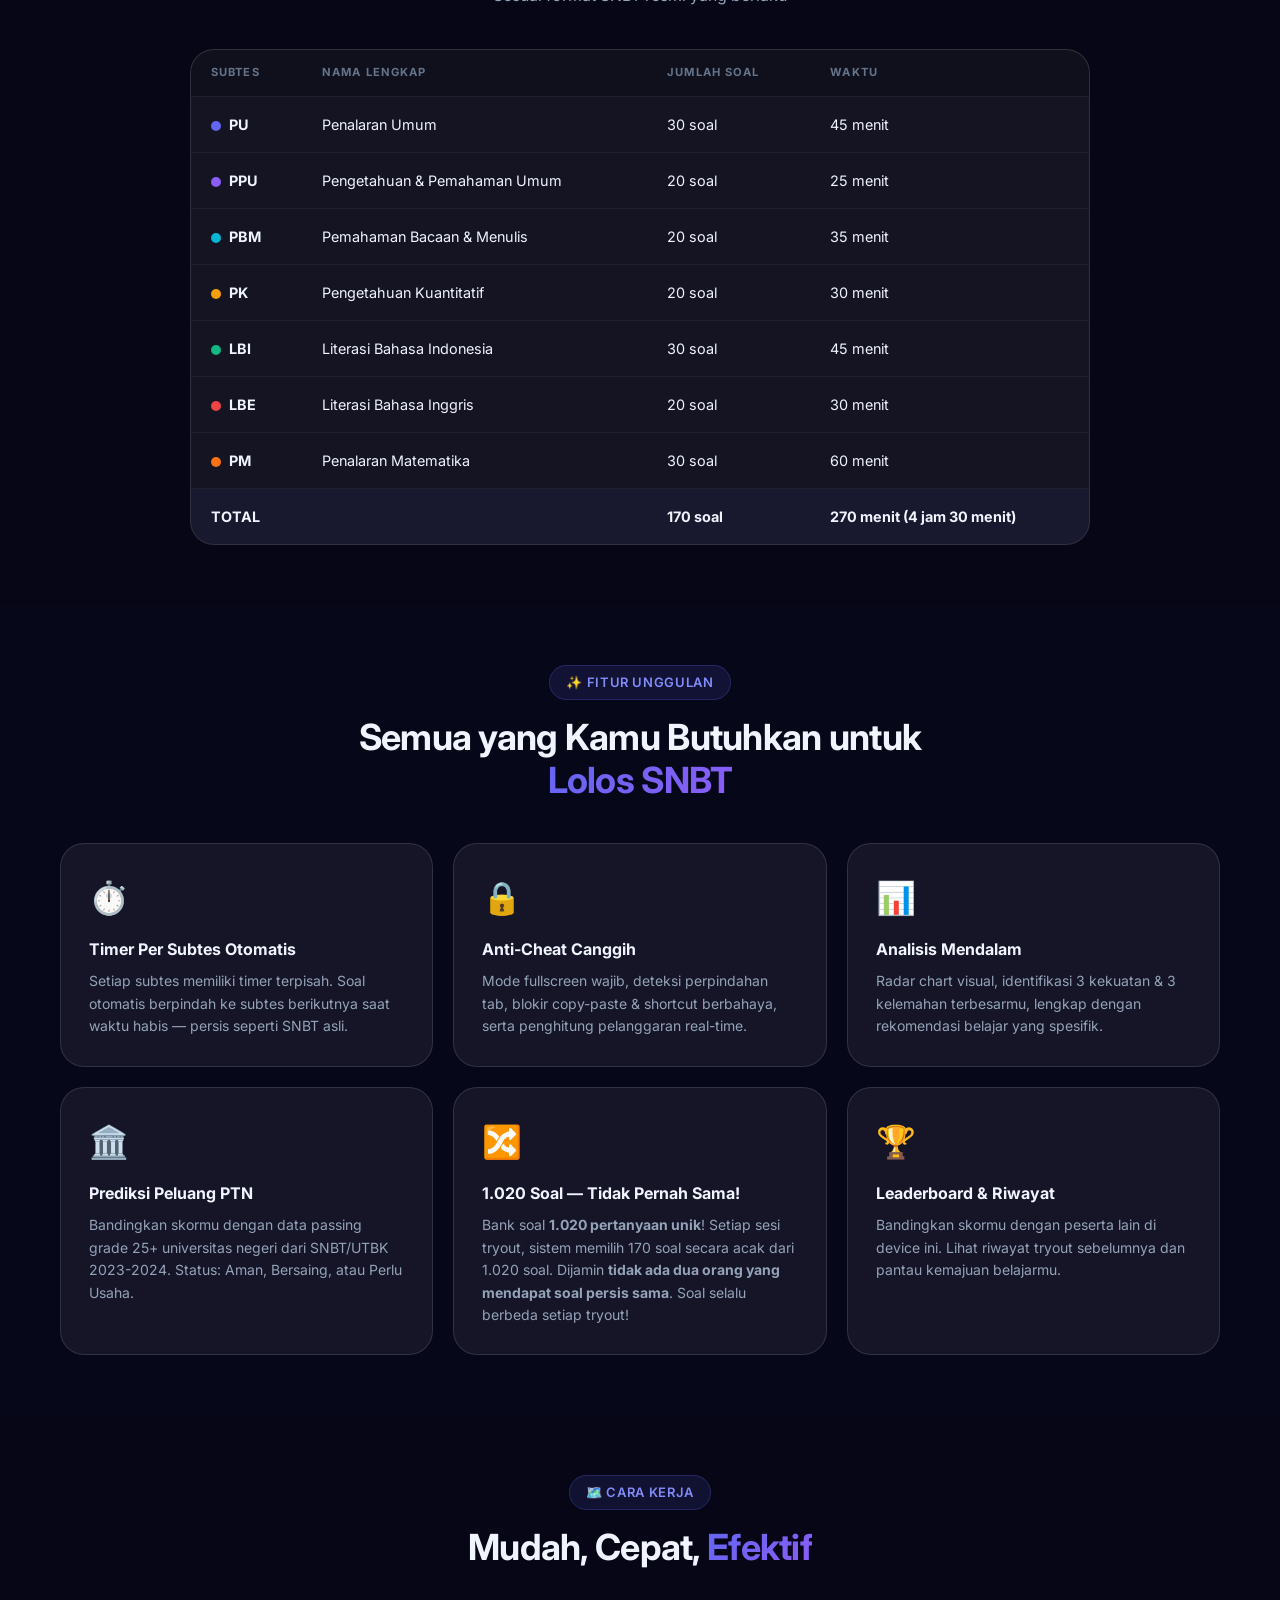
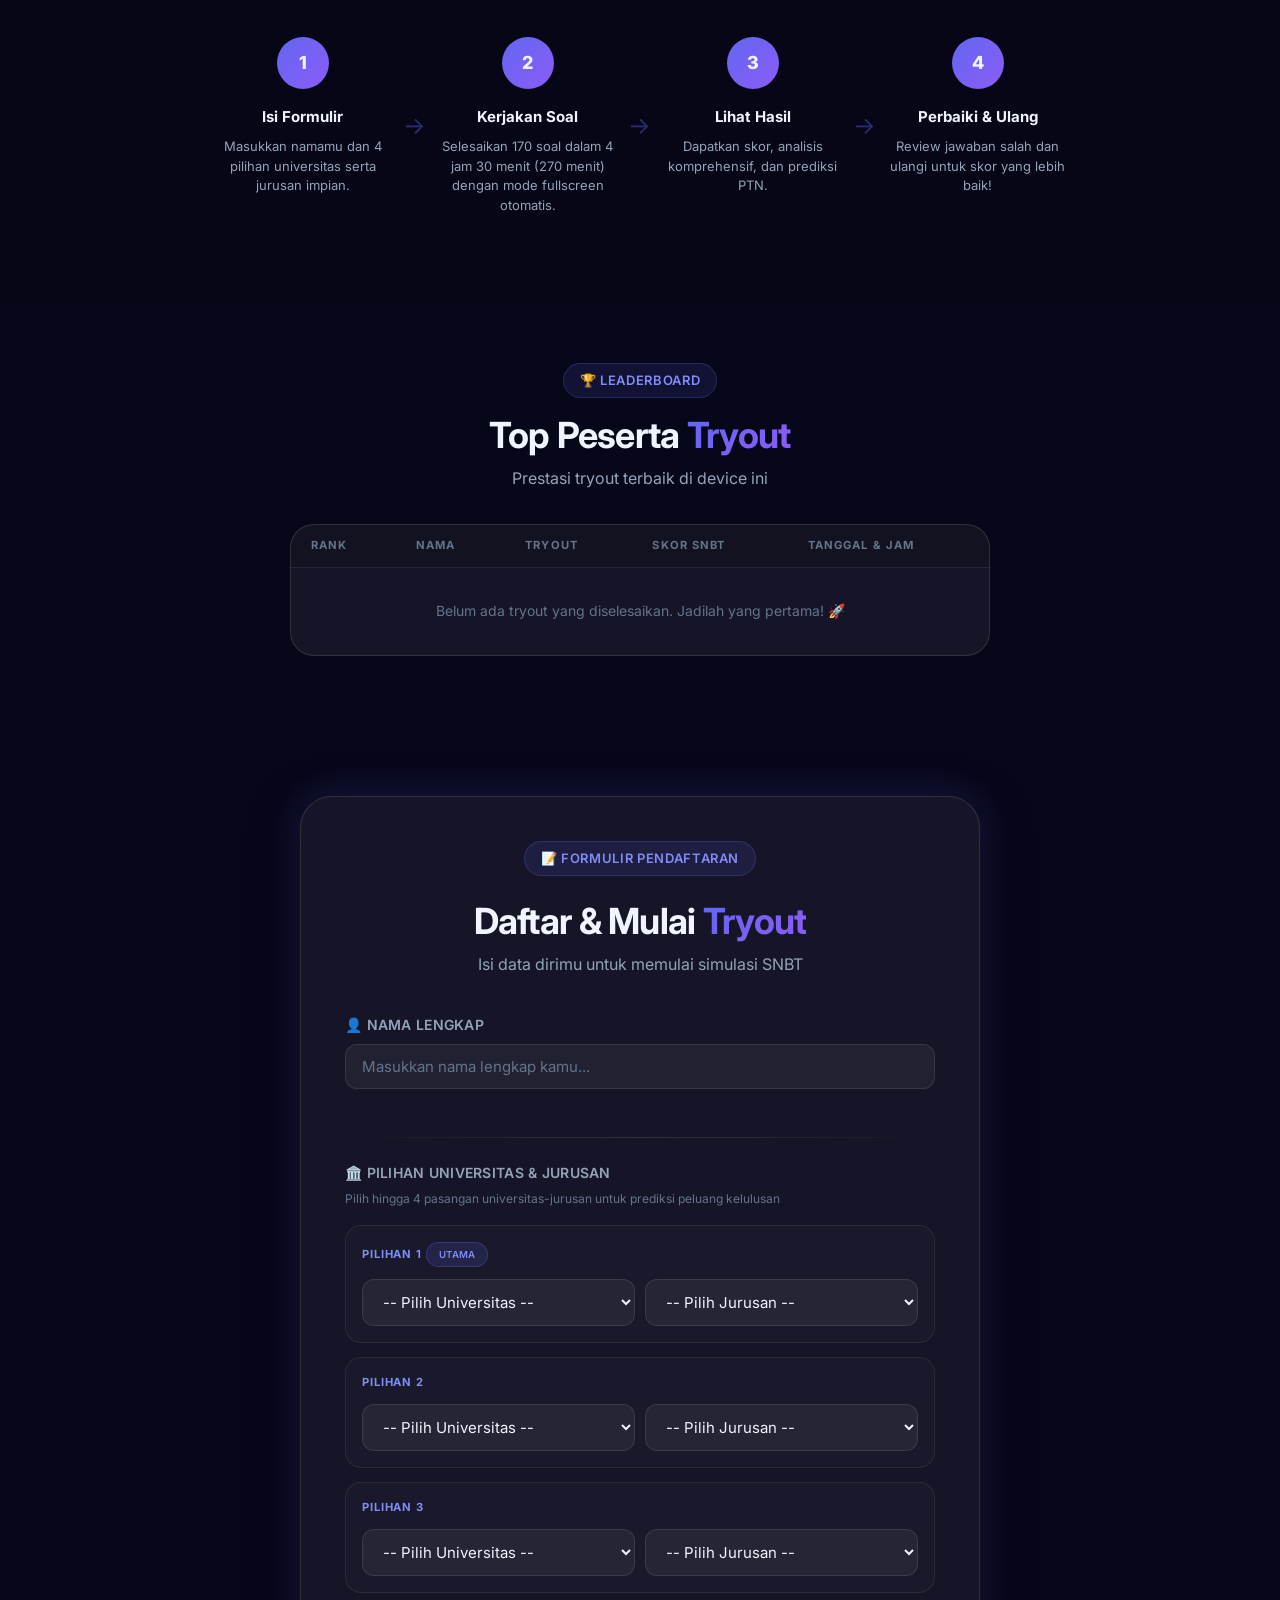
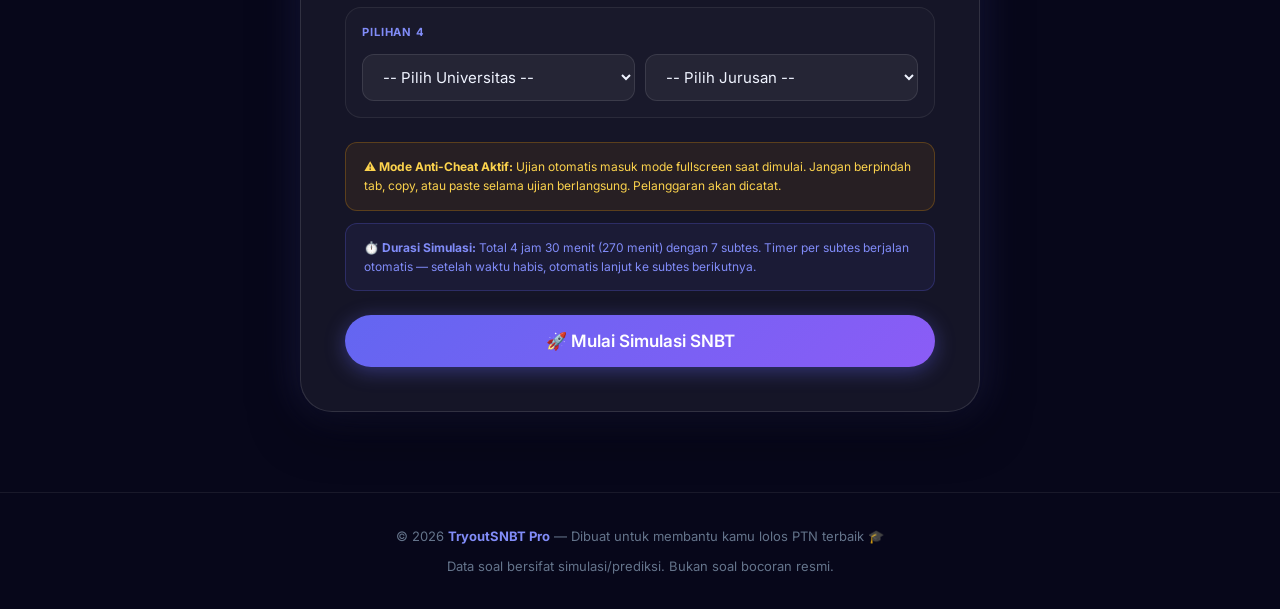
<file: exam.html>
<!DOCTYPE html>
<html lang="id">
<head>
  <meta charset="UTF-8">
  <meta name="viewport" content="width=device-width, initial-scale=1.0">
  <title>Ujian Berlangsung — TryoutSNBT Pro</title>
  <link rel="stylesheet" href="css/style.css">
  <link rel="stylesheet" href="css/exam.css">
</head>
<body class="exam-body">

<!-- Toast -->
<div id="toast-container"></div>

<!-- Anti-Cheat Overlay -->
<div class="anticheat-overlay" id="anticheat-overlay" style="display:none;">
  <div class="anticheat-icon">🚨</div>
  <div class="anticheat-title">PERINGATAN SERIUS!</div>
  <div class="anticheat-message">
    Sistem mendeteksi <strong>pelanggaran</strong> berulang selama ujian berlangsung.<br>
    Jangan berpindah tab, keluar fullscreen, atau melakukan aktivitas mencurigakan!
  </div>
  <div class="violation-count-display" id="violation-num">0</div>
  <div style="color:var(--text-muted);font-size:0.875rem;">Pelanggaran tercatat</div>
  <button class="btn btn-danger" onclick="dismissWarning()">Saya Mengerti</button>
</div>

<!-- Finish Exam Modal -->
<div class="modal-overlay" id="finish-modal">
  <div class="modal">
    <div class="modal-header">
      <div style="font-size:3rem;margin-bottom:12px;">📋</div>
      <div class="modal-title">Konfirmasi Selesai Ujian</div>
      <p style="color:var(--text-secondary);font-size:0.9rem;">Apakah kamu yakin ingin menyelesaikan ujian ini?</p>
    </div>
    <div class="confirm-stats">
      <div class="stat-pill green">
        <div class="stat-pill-num" id="confirm-answered">0</div>
        <div class="stat-pill-label">Dijawab</div>
      </div>
      <div class="stat-pill yellow">
        <div class="stat-pill-num" id="confirm-flagged">0</div>
        <div class="stat-pill-label">Ragu-ragu</div>
      </div>
      <div class="stat-pill gray">
        <div class="stat-pill-num" id="confirm-unanswered">0</div>
        <div class="stat-pill-label">Kosong</div>
      </div>
    </div>
    <div style="padding:12px;background:rgba(245,158,11,0.08);border:1px solid rgba(245,158,11,0.2);border-radius:10px;font-size:0.8125rem;color:#fcd34d;text-align:center;margin-bottom:24px;">
      ⚠️ Soal yang belum dijawab akan dianggap salah. Pastikan kamu sudah memeriksa semua jawaban.
    </div>
    <div class="modal-footer" style="justify-content:center;gap:14px;">
      <button class="btn btn-secondary" onclick="closeFinishModal()">↩ Kembali ke Ujian</button>
      <button class="btn btn-success btn-lg" onclick="finishExam()">✅ Selesaikan Ujian</button>
    </div>
  </div>
</div>

<!-- ===== EXAM WRAPPER ===== -->
<div class="exam-wrapper">

  <!-- ===== HEADER ===== -->
  <header class="exam-header">
    <div class="exam-logo">
      <div class="logo-icon">📝</div>
      <span>SNBT Pro</span>
    </div>
    <div class="exam-divider-v"></div>
    <div class="exam-subtest-badge" id="current-subtest-badge">Memuat...</div>

    <div class="exam-participant-info">
      <span>👤</span>
      <span class="exam-participant-name" id="participant-name">Loading...</span>
    </div>

    <!-- Violations -->
    <div class="violation-badge" id="violation-badge" style="display:none;">
      🚨 Pelanggaran: <span id="violation-count">0</span>
    </div>

    <!-- Timers -->
    <div class="exam-timers">
      <div class="timer-box subtest-timer">
        <div class="timer-label">⏱ Subtes</div>
        <div class="timer-value" id="subtest-timer">--:--</div>
      </div>
      <div class="timer-box">
        <div class="timer-label">🌐 Total</div>
        <div class="timer-value" id="global-timer">--:--:--</div>
      </div>
    </div>
  </header>

  <!-- ===== SIDEBAR ===== -->
  <aside class="exam-sidebar">
    <!-- Subtest Navigation -->
    <div class="sidebar-section-title">Subtes</div>
    <div id="subtest-nav"></div>

    <div class="divider" style="margin:8px 0;"></div>

    <!-- Question Grid -->
    <div class="sidebar-section-title">Navigasi Soal</div>
    <div class="question-grid" id="question-grid"></div>

    <div class="divider" style="margin:8px 0;"></div>

    <!-- Legend -->
    <div class="sidebar-section-title">Keterangan</div>
    <div class="sidebar-legend">
      <div class="legend-item"><div class="legend-dot active"></div> Soal Aktif</div>
      <div class="legend-item"><div class="legend-dot answered"></div> Sudah Dijawab</div>
      <div class="legend-item"><div class="legend-dot flagged"></div> Ragu-ragu</div>
      <div class="legend-item"><div class="legend-dot unanswered"></div> Belum Dijawab</div>
    </div>

    <!-- Overall Progress -->
    <div class="sidebar-progress">
      <div class="sidebar-progress-label">
        <span>Progress</span>
        <span id="sidebar-progress-text">0%</span>
      </div>
      <div class="progress">
        <div class="progress-bar" id="sidebar-progress-bar" style="width:0%"></div>
      </div>
    </div>
  </aside>

  <!-- ===== MAIN CONTENT ===== -->
  <main class="exam-main" id="exam-main">
    <div class="exam-loading">
      <div class="loading-spinner"></div>
      <p style="color:var(--text-muted);">Memuat soal ujian...</p>
    </div>
  </main>

  <!-- ===== SCRATCHPAD OVERLAY ===== -->
  <div id="scratchpad-overlay" class="scratchpad-hidden">
    <div class="scratchpad-toolbar">
      <div class="sp-tool-group">
        <button id="sp-pen-btn" class="sp-btn active" title="Pena">✏️ Pena</button>
        <button id="sp-eraser-btn" class="sp-btn" title="Penghapus">🧹 Hapus</button>
      </div>
      <div class="sp-tool-group">
        <button id="sp-clear-btn" class="sp-btn danger" title="Hapus Semua">🗑️ Bersihkan</button>
        <button id="sp-close-btn" class="sp-btn" title="Tutup">❌ Tutup</button>
      </div>
    </div>
    <canvas id="scratchpad-canvas"></canvas>
  </div>

  <!-- ===== CALCULATOR WIDGET ===== -->
  <div class="calculator-widget" id="calculator-widget">
    <div class="calc-header" id="calc-drag-handle">
      <div class="calc-header-title"><span>🔢</span> Kalkulator</div>
      <button class="calc-close-btn" onclick="toggleCalculator()" title="Tutup">✕</button>
    </div>
    <div class="calc-display">
      <div class="calc-expression" id="calc-expression"></div>
      <div class="calc-result" id="calc-result">0</div>
    </div>
    <div class="calc-grid">
      <button class="calc-btn clear" onclick="calcAction('AC')">AC</button>
      <button class="calc-btn func" onclick="calcAction('toggle')">±</button>
      <button class="calc-btn func" onclick="calcAction('backspace')">⌫</button>
      <button class="calc-btn operator" onclick="calcAction('op','÷')">÷</button>

      <button class="calc-btn" onclick="calcAction('num','7')">7</button>
      <button class="calc-btn" onclick="calcAction('num','8')">8</button>
      <button class="calc-btn" onclick="calcAction('num','9')">9</button>
      <button class="calc-btn operator" onclick="calcAction('op','×')">×</button>

      <button class="calc-btn" onclick="calcAction('num','4')">4</button>
      <button class="calc-btn" onclick="calcAction('num','5')">5</button>
      <button class="calc-btn" onclick="calcAction('num','6')">6</button>
      <button class="calc-btn operator" onclick="calcAction('op','−')">−</button>

      <button class="calc-btn" onclick="calcAction('num','1')">1</button>
      <button class="calc-btn" onclick="calcAction('num','2')">2</button>
      <button class="calc-btn" onclick="calcAction('num','3')">3</button>
      <button class="calc-btn operator" onclick="calcAction('op','+')">+</button>

      <button class="calc-btn zero" onclick="calcAction('num','0')">0</button>
      <button class="calc-btn" onclick="calcAction('num','.')">.</button>
      <button class="calc-btn equals" onclick="calcAction('equals')">=</button>
    </div>
  </div>

  <!-- ===== FOOTER ===== -->
  <footer class="exam-footer">
    <div class="footer-nav">
      <button class="btn btn-secondary btn-sm" onclick="prevQuestion()">← Sebelumnya</button>
      <button class="btn btn-secondary btn-sm" id="toggle-scratchpad-btn" onclick="toggleScratchpad()" style="margin-left: 10px; border-color: rgba(99,102,241,0.5); color: #818cf8;">✏️ Oret-oretan</button>
      <button class="calc-toggle-btn" id="calc-toggle-btn" onclick="toggleCalculator()">🔢 Kalkulator</button>
    </div>

    <div class="footer-progress-info" id="footer-progress">
      Dijawab: <strong>0</strong>/0
    </div>

    <div class="footer-actions">
      <button class="btn btn-secondary btn-sm" onclick="nextQuestion()">Berikutnya →</button>
      <button class="finish-subtest-btn" onclick="advanceToNextSubtest()">⏭ Subtes Selanjutnya</button>
      <button class="btn btn-success btn-sm submit-exam-btn" onclick="showFinishModal()">🏁 Selesai</button>
    </div>
  </footer>

</div><!-- end exam-wrapper -->

<script src="js/questions.js"></script>
<script src="js/questions_extra.js"></script>
<script src="js/questions_extra2.js"></script>
<script src="js/questions_extra3.js"></script>
<script src="js/questions_extra4.js"></script>
<script src="js/questions_extra5.js"></script>
<script src="js/exam.js"></script>
<script>
  // ===== Service Worker Registration =====
  if ('serviceWorker' in navigator && location.protocol.startsWith('http')) {
    navigator.serviceWorker.register('./sw.js', { scope: './' })
      .then(reg => {
        console.log('[SW] Registered on exam page');
        if (reg.installing) {
          reg.installing.addEventListener('statechange', () => {
            if (reg.installing?.state === 'activated') {
              console.log('[SW] Activated dan siap memblokir jaringan');
            }
          });
        }
      })
      .catch(err => console.warn('[SW] Registration failed:', err));
  }
</script>
</body>
</html>
</file>
<file: css/style.css>
/* ============================================================
   SNBT Tryout Pro — Global Design System
   Font: Inter (Google Fonts)
   Theme: Dark Mode Premium + Glassmorphism
   ============================================================ */

@import url('https://fonts.googleapis.com/css2?family=Inter:wght@300;400;500;600;700;800;900&display=swap');

/* ===== CSS Variables ===== */
:root {
  --bg-primary: #07071a;
  --bg-secondary: #0d0d2b;
  --bg-tertiary: #13133a;
  --bg-card: rgba(255, 255, 255, 0.04);
  --glass-bg: rgba(255, 255, 255, 0.06);
  --glass-border: rgba(255, 255, 255, 0.12);
  --glass-blur: 24px;

  --primary: #6366f1;
  --primary-light: #818cf8;
  --primary-dark: #4f46e5;
  --secondary: #8b5cf6;
  --accent: #06b6d4;
  --accent-warm: #f59e0b;

  --text-primary: #f0f4ff;
  --text-secondary: #94a3b8;
  --text-muted: #64748b;

  --success: #10b981;
  --warning: #f59e0b;
  --danger: #ef4444;
  --info: #3b82f6;

  --gradient-hero: linear-gradient(135deg, #07071a 0%, #0d0d2b 40%, #1a0a3e 100%);
  --gradient-primary: linear-gradient(135deg, #6366f1 0%, #8b5cf6 100%);
  --gradient-accent: linear-gradient(135deg, #06b6d4 0%, #6366f1 100%);
  --gradient-warm: linear-gradient(135deg, #f59e0b 0%, #ef4444 100%);
  --gradient-success: linear-gradient(135deg, #10b981 0%, #06b6d4 100%);

  --radius-sm: 8px;
  --radius-md: 12px;
  --radius-lg: 16px;
  --radius-xl: 24px;
  --radius-2xl: 32px;
  --radius-full: 9999px;

  --shadow-sm: 0 2px 8px rgba(0, 0, 0, 0.3);
  --shadow-md: 0 8px 32px rgba(0, 0, 0, 0.4);
  --shadow-lg: 0 16px 48px rgba(0, 0, 0, 0.5);
  --shadow-glow: 0 0 40px rgba(99, 102, 241, 0.25);
  --shadow-glow-accent: 0 0 40px rgba(6, 182, 212, 0.2);

  --transition: all 0.3s cubic-bezier(0.4, 0, 0.2, 1);
  --transition-fast: all 0.15s ease;
  --transition-slow: all 0.5s ease;

  --font: 'Inter', -apple-system, BlinkMacSystemFont, 'Segoe UI', sans-serif;
  --header-h: 72px;
}

/* ===== Reset & Base ===== */
*, *::before, *::after {
  margin: 0;
  padding: 0;
  box-sizing: border-box;
}

html {
  scroll-behavior: smooth;
  -webkit-font-smoothing: antialiased;
  overflow-x: hidden;
  width: 100%;
}

body {
  font-family: var(--font);
  background: var(--bg-primary);
  color: var(--text-primary);
  min-height: 100vh;
  line-height: 1.6;
  overflow-x: hidden;
  width: 100%;
}

a {
  color: var(--primary-light);
  text-decoration: none;
  transition: var(--transition-fast);
}
a:hover { color: var(--accent); }

img { max-width: 100%; }

/* ===== Scrollbar ===== */
::-webkit-scrollbar { width: 6px; height: 6px; }
::-webkit-scrollbar-track { background: var(--bg-secondary); }
::-webkit-scrollbar-thumb { background: var(--primary); border-radius: 3px; }
::-webkit-scrollbar-thumb:hover { background: var(--secondary); }

/* ===== Typography ===== */
h1, h2, h3, h4, h5, h6 { font-weight: 700; line-height: 1.2; letter-spacing: -0.02em; }
h1 { font-size: clamp(2rem, 5vw, 3.5rem); }
h2 { font-size: clamp(1.5rem, 3vw, 2.25rem); }
h3 { font-size: clamp(1.2rem, 2vw, 1.5rem); }
h4 { font-size: 1.125rem; }
p { line-height: 1.7; }

.gradient-text {
  background: var(--gradient-primary);
  -webkit-background-clip: text;
  -webkit-text-fill-color: transparent;
  background-clip: text;
}
.gradient-text-accent {
  background: var(--gradient-accent);
  -webkit-background-clip: text;
  -webkit-text-fill-color: transparent;
  background-clip: text;
}

/* ===== Glass Card ===== */
.glass {
  background: var(--glass-bg);
  border: 1px solid var(--glass-border);
  backdrop-filter: blur(var(--glass-blur));
  -webkit-backdrop-filter: blur(var(--glass-blur));
  border-radius: var(--radius-xl);
}

.glass-sm {
  background: var(--glass-bg);
  border: 1px solid var(--glass-border);
  backdrop-filter: blur(12px);
  -webkit-backdrop-filter: blur(12px);
  border-radius: var(--radius-md);
}

/* ===== Buttons ===== */
.btn {
  display: inline-flex;
  align-items: center;
  justify-content: center;
  gap: 8px;
  padding: 12px 28px;
  border: none;
  border-radius: var(--radius-full);
  font-family: var(--font);
  font-size: 0.9375rem;
  font-weight: 600;
  cursor: pointer;
  transition: var(--transition);
  white-space: nowrap;
  user-select: none;
  text-decoration: none;
}

.btn-primary {
  background: var(--gradient-primary);
  color: #fff;
  box-shadow: 0 4px 20px rgba(99, 102, 241, 0.4);
}
.btn-primary:hover {
  transform: translateY(-2px);
  box-shadow: 0 8px 32px rgba(99, 102, 241, 0.6);
  color: #fff;
}
.btn-primary:active { transform: translateY(0); }

.btn-secondary {
  background: var(--glass-bg);
  border: 1px solid var(--glass-border);
  color: var(--text-primary);
  backdrop-filter: blur(12px);
}
.btn-secondary:hover {
  background: rgba(255,255,255,0.1);
  border-color: var(--primary-light);
  color: var(--primary-light);
  transform: translateY(-2px);
}

.btn-accent {
  background: var(--gradient-accent);
  color: #fff;
  box-shadow: 0 4px 20px rgba(6, 182, 212, 0.35);
}
.btn-accent:hover {
  transform: translateY(-2px);
  box-shadow: 0 8px 32px rgba(6, 182, 212, 0.55);
  color: #fff;
}

.btn-danger {
  background: linear-gradient(135deg, #ef4444, #dc2626);
  color: #fff;
  box-shadow: 0 4px 20px rgba(239, 68, 68, 0.35);
}
.btn-danger:hover { transform: translateY(-2px); box-shadow: 0 8px 32px rgba(239, 68, 68, 0.55); color: #fff; }

.btn-success {
  background: var(--gradient-success);
  color: #fff;
  box-shadow: 0 4px 20px rgba(16, 185, 129, 0.35);
}
.btn-success:hover { transform: translateY(-2px); box-shadow: 0 8px 32px rgba(16, 185, 129, 0.55); color: #fff; }

.btn-lg { padding: 16px 40px; font-size: 1.0625rem; }
.btn-sm { padding: 8px 18px; font-size: 0.875rem; }
.btn-icon { width: 44px; height: 44px; padding: 0; border-radius: var(--radius-md); }

.btn:disabled {
  opacity: 0.4;
  cursor: not-allowed;
  transform: none !important;
  box-shadow: none !important;
}

/* ===== Form Elements ===== */
.form-group { display: flex; flex-direction: column; gap: 8px; }
.form-label {
  font-size: 0.875rem;
  font-weight: 600;
  color: var(--text-secondary);
  letter-spacing: 0.02em;
  text-transform: uppercase;
}
.form-control {
  background: rgba(255,255,255,0.05);
  border: 1.5px solid rgba(255,255,255,0.1);
  border-radius: var(--radius-md);
  padding: 12px 16px;
  font-family: var(--font);
  font-size: 0.9375rem;
  color: var(--text-primary);
  transition: var(--transition);
  width: 100%;
  outline: none;
}
.form-control:focus {
  border-color: var(--primary);
  background: rgba(99, 102, 241, 0.08);
  box-shadow: 0 0 0 3px rgba(99, 102, 241, 0.15);
}
.form-control::placeholder { color: var(--text-muted); }
.form-control option {
  background: #1a1a3e;
  color: var(--text-primary);
}

/* ===== Badge & Chip ===== */
.badge {
  display: inline-flex;
  align-items: center;
  gap: 5px;
  padding: 4px 12px;
  border-radius: var(--radius-full);
  font-size: 0.75rem;
  font-weight: 600;
  letter-spacing: 0.03em;
}
.badge-primary { background: rgba(99,102,241,0.15); color: var(--primary-light); border: 1px solid rgba(99,102,241,0.3); }
.badge-success { background: rgba(16,185,129,0.15); color: #34d399; border: 1px solid rgba(16,185,129,0.3); }
.badge-warning { background: rgba(245,158,11,0.15); color: #fcd34d; border: 1px solid rgba(245,158,11,0.3); }
.badge-danger { background: rgba(239,68,68,0.15); color: #f87171; border: 1px solid rgba(239,68,68,0.3); }
.badge-accent { background: rgba(6,182,212,0.15); color: #22d3ee; border: 1px solid rgba(6,182,212,0.3); }

/* ===== Progress Bar ===== */
.progress {
  width: 100%;
  height: 8px;
  background: rgba(255,255,255,0.08);
  border-radius: var(--radius-full);
  overflow: hidden;
}
.progress-bar {
  height: 100%;
  border-radius: var(--radius-full);
  background: var(--gradient-primary);
  transition: width 0.5s ease;
  position: relative;
  overflow: hidden;
}
.progress-bar::after {
  content: '';
  position: absolute;
  top: 0; left: -100%;
  width: 100%; height: 100%;
  background: linear-gradient(90deg, transparent, rgba(255,255,255,0.3), transparent);
  animation: shimmer 2s infinite;
}
@keyframes shimmer {
  0% { left: -100%; }
  100% { left: 100%; }
}

/* ===== Modal ===== */
.modal-overlay {
  position: fixed; inset: 0;
  background: rgba(0,0,0,0.8);
  backdrop-filter: blur(8px);
  z-index: 1000;
  display: flex; align-items: center; justify-content: center;
  padding: 20px;
  opacity: 0; visibility: hidden;
  transition: var(--transition);
}
.modal-overlay.active {
  opacity: 1; visibility: visible;
}
.modal {
  background: var(--bg-secondary);
  border: 1px solid var(--glass-border);
  border-radius: var(--radius-2xl);
  padding: 40px;
  max-width: 560px;
  width: 100%;
  transform: scale(0.95) translateY(20px);
  transition: var(--transition);
  box-shadow: var(--shadow-lg), var(--shadow-glow);
}
.modal-overlay.active .modal {
  transform: scale(1) translateY(0);
}
.modal-header { margin-bottom: 24px; text-align: center; }
.modal-title { font-size: 1.5rem; font-weight: 700; margin-bottom: 8px; }
.modal-body { margin-bottom: 32px; color: var(--text-secondary); }
.modal-footer { display: flex; gap: 12px; justify-content: flex-end; }

/* ===== Toast Notification ===== */
#toast-container {
  position: fixed;
  top: 20px;
  right: 20px;
  z-index: 9999;
  display: flex;
  flex-direction: column;
  gap: 10px;
  pointer-events: none;
}
.toast {
  display: flex;
  align-items: center;
  gap: 12px;
  padding: 14px 20px;
  background: var(--bg-tertiary);
  border: 1px solid var(--glass-border);
  border-radius: var(--radius-lg);
  box-shadow: var(--shadow-lg);
  backdrop-filter: blur(12px);
  font-size: 0.9rem;
  font-weight: 500;
  min-width: 280px;
  max-width: 400px;
  animation: toastIn 0.35s cubic-bezier(0.34, 1.56, 0.64, 1) forwards;
  pointer-events: auto;
}
.toast.hiding { animation: toastOut 0.3s ease forwards; }
.toast-icon { font-size: 1.2rem; flex-shrink: 0; }
.toast-warning { border-color: rgba(245,158,11,0.4); }
.toast-danger { border-color: rgba(239,68,68,0.4); }
.toast-success { border-color: rgba(16,185,129,0.4); }
.toast-info { border-color: rgba(99,102,241,0.4); }

@keyframes toastIn {
  from { opacity: 0; transform: translateX(100px); }
  to { opacity: 1; transform: translateX(0); }
}
@keyframes toastOut {
  from { opacity: 1; transform: translateX(0); }
  to { opacity: 0; transform: translateX(100px); }
}

/* ===== Grid / Layout ===== */
.container { max-width: 1200px; margin: 0 auto; padding: 0 20px; }
.grid-2 { display: grid; grid-template-columns: repeat(2, 1fr); gap: 20px; }
.grid-3 { display: grid; grid-template-columns: repeat(3, 1fr); gap: 20px; }
.grid-4 { display: grid; grid-template-columns: repeat(4, 1fr); gap: 20px; }

.flex { display: flex; }
.flex-center { display: flex; align-items: center; justify-content: center; }
.flex-between { display: flex; align-items: center; justify-content: space-between; }
.flex-col { display: flex; flex-direction: column; }
.gap-8 { gap: 8px; }
.gap-12 { gap: 12px; }
.gap-16 { gap: 16px; }
.gap-20 { gap: 20px; }
.gap-24 { gap: 24px; }

/* ===== Utility ===== */
.text-center { text-align: center; }
.text-sm { font-size: 0.875rem; }
.text-xs { font-size: 0.75rem; }
.text-lg { font-size: 1.125rem; }
.text-muted { color: var(--text-muted); }
.text-secondary { color: var(--text-secondary); }
.text-success { color: var(--success); }
.text-warning { color: var(--warning); }
.text-danger { color: var(--danger); }
.text-primary-c { color: var(--primary-light); }
.fw-500 { font-weight: 500; }
.fw-600 { font-weight: 600; }
.fw-700 { font-weight: 700; }
.mt-4 { margin-top: 4px; } .mt-8 { margin-top: 8px; } .mt-12 { margin-top: 12px; }
.mt-16 { margin-top: 16px; } .mt-24 { margin-top: 24px; } .mt-32 { margin-top: 32px; }
.mb-4 { margin-bottom: 4px; } .mb-8 { margin-bottom: 8px; } .mb-12 { margin-bottom: 12px; }
.mb-16 { margin-bottom: 16px; } .mb-24 { margin-bottom: 24px; } .mb-32 { margin-bottom: 32px; }
.hidden { display: none !important; }
.sr-only { position: absolute; width: 1px; height: 1px; padding: 0; margin: -1px; overflow: hidden; clip: rect(0,0,0,0); border: 0; }

/* ===== Particles Background ===== */
.particles-bg {
  position: fixed;
  inset: 0;
  z-index: 0;
  pointer-events: none;
  overflow: hidden;
}
.particle {
  position: absolute;
  border-radius: 50%;
  animation: float linear infinite;
  opacity: 0;
}
@keyframes float {
  0% { transform: translateY(100vh) rotate(0deg); opacity: 0; }
  10% { opacity: 1; }
  90% { opacity: 0.6; }
  100% { transform: translateY(-100px) rotate(720deg); opacity: 0; }
}

/* ===== Glow Orbs ===== */
.orb {
  position: absolute;
  border-radius: 50%;
  filter: blur(80px);
  pointer-events: none;
  animation: pulse-orb 6s ease-in-out infinite alternate;
}
@keyframes pulse-orb {
  0% { transform: scale(1); opacity: 0.25; }
  100% { transform: scale(1.2); opacity: 0.4; }
}

/* ===== Animations ===== */
@keyframes fadeInUp {
  from { opacity: 0; transform: translateY(30px); }
  to { opacity: 1; transform: translateY(0); }
}
@keyframes fadeInDown {
  from { opacity: 0; transform: translateY(-20px); }
  to { opacity: 1; transform: translateY(0); }
}
@keyframes scaleIn {
  from { opacity: 0; transform: scale(0.9); }
  to { opacity: 1; transform: scale(1); }
}
@keyframes pulse {
  0%, 100% { opacity: 1; }
  50% { opacity: 0.6; }
}
@keyframes spin {
  from { transform: rotate(0deg); }
  to { transform: rotate(360deg); }
}
@keyframes blink {
  0%, 100% { opacity: 1; }
  50% { opacity: 0; }
}
@keyframes countUp {
  from { opacity: 0; transform: translateY(10px); }
  to { opacity: 1; transform: translateY(0); }
}

.animate-fade-up { animation: fadeInUp 0.6s ease forwards; }
.animate-fade-down { animation: fadeInDown 0.5s ease forwards; }
.animate-scale { animation: scaleIn 0.4s cubic-bezier(0.34, 1.56, 0.64, 1) forwards; }

/* ===== Divider ===== */
.divider {
  height: 1px;
  background: linear-gradient(90deg, transparent, var(--glass-border), transparent);
  margin: 32px 0;
}

/* ===== Section Title ===== */
.section-tag {
  display: inline-flex;
  align-items: center;
  gap: 8px;
  padding: 6px 16px;
  border-radius: var(--radius-full);
  background: rgba(99,102,241,0.12);
  border: 1px solid rgba(99,102,241,0.25);
  font-size: 0.8125rem;
  font-weight: 600;
  color: var(--primary-light);
  letter-spacing: 0.05em;
  text-transform: uppercase;
  margin-bottom: 16px;
}

/* ===== Responsive ===== */
@media (max-width: 1024px) {
  .grid-4 { grid-template-columns: repeat(2, 1fr); }
}
@media (max-width: 768px) {
  .grid-2, .grid-3, .grid-4 { grid-template-columns: 1fr; }
  .container { padding: 0 16px; }
  .modal { padding: 24px; }
}

/* ===== Skeleton Loading ===== */
.skeleton {
  background: linear-gradient(90deg, rgba(255,255,255,0.05) 25%, rgba(255,255,255,0.1) 50%, rgba(255,255,255,0.05) 75%);
  background-size: 200%;
  animation: skeleton-shimmer 1.5s infinite;
  border-radius: var(--radius-md);
}
@keyframes skeleton-shimmer {
  0% { background-position: 200% 0; }
  100% { background-position: -200% 0; }
}

/* ===== Selection ===== */
::selection { background: rgba(99,102,241,0.3); color: #fff; }
</file>
<file: css/exam.css>
/* ============================================================
   SNBT Tryout Pro — Exam Page Styles
   CBT Interface: Header + Sidebar + Main + Footer
   ============================================================ */

/* ===== Exam Layout ===== */
body.exam-body {
  overflow: hidden;
  background: #070714;
  user-select: none;
  -webkit-user-select: none;
}

.exam-wrapper {
  display: grid;
  grid-template-rows: 68px 1fr 72px;
  grid-template-columns: 280px 1fr;
  height: 100vh;
  background: #070714;
}

/* ===== Exam Header ===== */
.exam-header {
  grid-column: 1 / -1;
  grid-row: 1;
  display: flex;
  align-items: center;
  padding: 0 20px;
  background: rgba(10, 10, 30, 0.98);
  border-bottom: 1px solid rgba(255,255,255,0.08);
  gap: 16px;
  z-index: 100;
}

.exam-logo {
  display: flex;
  align-items: center;
  gap: 10px;
  font-size: 1rem;
  font-weight: 700;
  color: var(--primary-light);
  flex-shrink: 0;
}

.exam-logo .logo-icon {
  width: 34px;
  height: 34px;
  background: var(--gradient-primary);
  border-radius: 8px;
  display: flex;
  align-items: center;
  justify-content: center;
  font-size: 1rem;
}

.exam-divider-v {
  width: 1px;
  height: 36px;
  background: rgba(255,255,255,0.1);
  flex-shrink: 0;
}

.exam-subtest-badge {
  padding: 6px 16px;
  border-radius: 20px;
  font-size: 0.8125rem;
  font-weight: 700;
  letter-spacing: 0.04em;
  text-transform: uppercase;
  background: rgba(99,102,241,0.15);
  border: 1.5px solid rgba(99,102,241,0.4);
  color: var(--primary-light);
  transition: var(--transition);
  white-space: nowrap;
}

.exam-participant-info {
  flex: 1;
  display: flex;
  align-items: center;
  gap: 8px;
  font-size: 0.875rem;
  color: var(--text-secondary);
  min-width: 0;
}

.exam-participant-name {
  font-weight: 600;
  color: var(--text-primary);
  overflow: hidden;
  text-overflow: ellipsis;
  white-space: nowrap;
}

.exam-timers {
  display: flex;
  align-items: center;
  gap: 12px;
  flex-shrink: 0;
}

.timer-box {
  display: flex;
  flex-direction: column;
  align-items: center;
  background: rgba(255,255,255,0.05);
  border: 1px solid rgba(255,255,255,0.1);
  border-radius: 10px;
  padding: 6px 14px;
  min-width: 90px;
}

.timer-label {
  font-size: 0.65rem;
  font-weight: 600;
  text-transform: uppercase;
  letter-spacing: 0.06em;
  color: var(--text-muted);
}

.timer-value {
  font-size: 1.125rem;
  font-weight: 800;
  font-variant-numeric: tabular-nums;
  letter-spacing: 0.02em;
  color: #fff;
  font-family: 'Courier New', monospace;
}

.timer-value.warning { color: var(--warning) !important; animation: pulse 1s infinite; }
.timer-value.danger { color: var(--danger) !important; animation: pulse 0.5s infinite; }

.timer-box.subtest-timer {
  border-color: rgba(99,102,241,0.4);
  background: rgba(99,102,241,0.1);
}

/* Violation Badge */
.violation-badge {
  display: flex;
  align-items: center;
  gap: 6px;
  padding: 5px 12px;
  border-radius: 20px;
  background: rgba(239,68,68,0.1);
  border: 1px solid rgba(239,68,68,0.3);
  font-size: 0.75rem;
  font-weight: 600;
  color: #f87171;
  cursor: default;
}

/* ===== Sidebar: Question Navigation ===== */
.exam-sidebar {
  grid-column: 1;
  grid-row: 2;
  background: rgba(10,10,25,0.95);
  border-right: 1px solid rgba(255,255,255,0.07);
  overflow-y: auto;
  padding: 16px;
  display: flex;
  flex-direction: column;
  gap: 16px;
}

.sidebar-section-title {
  font-size: 0.7rem;
  font-weight: 700;
  text-transform: uppercase;
  letter-spacing: 0.1em;
  color: var(--text-muted);
  padding: 0 4px;
}

.question-grid {
  display: grid;
  grid-template-columns: repeat(5, 1fr);
  gap: 6px;
}

.q-num-btn {
  aspect-ratio: 1;
  border: 1.5px solid rgba(255,255,255,0.12);
  border-radius: 8px;
  background: rgba(255,255,255,0.03);
  color: var(--text-secondary);
  font-size: 0.75rem;
  font-weight: 600;
  cursor: pointer;
  transition: var(--transition-fast);
  display: flex;
  align-items: center;
  justify-content: center;
  font-family: var(--font);
}

.q-num-btn:hover { border-color: var(--primary); color: var(--primary-light); background: rgba(99,102,241,0.1); }
.q-num-btn.answered { background: rgba(16,185,129,0.15); border-color: rgba(16,185,129,0.5); color: #34d399; }
.q-num-btn.flagged { background: rgba(245,158,11,0.15); border-color: rgba(245,158,11,0.5); color: #fcd34d; }
.q-num-btn.active { background: rgba(99,102,241,0.25); border-color: var(--primary); color: #fff; box-shadow: 0 0 12px rgba(99,102,241,0.3); }
.q-num-btn.flagged.answered { background: rgba(245,158,11,0.15); border-color: rgba(245,158,11,0.6); }

/* Sidebar Legend */
.sidebar-legend {
  display: flex;
  flex-direction: column;
  gap: 6px;
}

.legend-item {
  display: flex;
  align-items: center;
  gap: 8px;
  font-size: 0.75rem;
  color: var(--text-secondary);
}

.legend-dot {
  width: 12px;
  height: 12px;
  border-radius: 3px;
  border: 1.5px solid;
  flex-shrink: 0;
}

.legend-dot.unanswered { background: rgba(255,255,255,0.03); border-color: rgba(255,255,255,0.2); }
.legend-dot.answered { background: rgba(16,185,129,0.2); border-color: rgba(16,185,129,0.5); }
.legend-dot.flagged { background: rgba(245,158,11,0.2); border-color: rgba(245,158,11,0.5); }
.legend-dot.active { background: rgba(99,102,241,0.3); border-color: var(--primary); }

/* Subtest Nav */
.subtest-nav-item {
  display: flex;
  align-items: center;
  gap: 10px;
  padding: 10px 12px;
  border-radius: 10px;
  cursor: pointer;
  transition: var(--transition-fast);
  border: 1px solid transparent;
}

.subtest-nav-item:hover { background: rgba(255,255,255,0.05); border-color: rgba(255,255,255,0.08); }
.subtest-nav-item.active { background: rgba(99,102,241,0.12); border-color: rgba(99,102,241,0.3); }
.subtest-nav-item.completed { opacity: 0.6; }

.subtest-nav-dot {
  width: 10px;
  height: 10px;
  border-radius: 50%;
  flex-shrink: 0;
}

.subtest-nav-info { flex: 1; min-width: 0; }
.subtest-nav-name { font-size: 0.75rem; font-weight: 600; color: var(--text-primary); white-space: nowrap; overflow: hidden; text-overflow: ellipsis; }
.subtest-nav-count { font-size: 0.65rem; color: var(--text-muted); }

/* Progress bar in sidebar */
.sidebar-progress { margin-top: auto; }
.sidebar-progress-label { font-size: 0.7rem; color: var(--text-muted); margin-bottom: 6px; display: flex; justify-content: space-between; }
.sidebar-progress .progress { height: 5px; }

/* ===== Main Content ===== */
.exam-main {
  grid-column: 2;
  grid-row: 2;
  overflow-y: auto;
  padding: 24px 32px;
  background: #070714;
}

.question-container {
  max-width: 800px;
  margin: 0 auto;
  animation: fadeInUp 0.3s ease;
}

/* Passage Block */
.passage-block {
  background: rgba(255,255,255,0.04);
  border: 1px solid rgba(255,255,255,0.1);
  border-left: 3px solid var(--primary);
  border-radius: 12px;
  padding: 20px 24px;
  margin-bottom: 24px;
  font-size: 0.9375rem;
  line-height: 1.8;
  color: var(--text-secondary);
  max-height: 280px;
  overflow-y: auto;
}

.passage-label {
  font-size: 0.7rem;
  font-weight: 700;
  text-transform: uppercase;
  letter-spacing: 0.1em;
  color: var(--primary-light);
  margin-bottom: 10px;
}

/* Question Header */
.question-header {
  display: flex;
  align-items: flex-start;
  gap: 12px;
  margin-bottom: 20px;
}

.question-number-badge {
  background: var(--gradient-primary);
  color: #fff;
  font-size: 0.75rem;
  font-weight: 700;
  padding: 4px 12px;
  border-radius: 20px;
  flex-shrink: 0;
  margin-top: 3px;
}

.question-text {
  font-size: 1rem;
  line-height: 1.7;
  color: var(--text-primary);
  flex: 1;
  white-space: pre-line;
}

/* Options */
.options-list {
  display: flex;
  flex-direction: column;
  gap: 10px;
  margin-bottom: 20px;
}

.option-btn {
  display: flex;
  align-items: flex-start;
  gap: 14px;
  padding: 14px 18px;
  border: 1.5px solid rgba(255,255,255,0.1);
  border-radius: 12px;
  background: rgba(255,255,255,0.03);
  cursor: pointer;
  transition: var(--transition-fast);
  text-align: left;
  width: 100%;
  font-family: var(--font);
  font-size: 0.9375rem;
  color: var(--text-primary);
  line-height: 1.5;
}

.option-btn:hover {
  border-color: var(--primary-light);
  background: rgba(99,102,241,0.08);
  transform: translateX(2px);
}

.option-btn.selected {
  border-color: var(--primary);
  background: rgba(99,102,241,0.15);
  color: #fff;
}

.option-btn.selected .option-label {
  background: var(--primary);
  color: #fff;
  border-color: var(--primary);
}

.option-label {
  min-width: 28px;
  height: 28px;
  border-radius: 50%;
  background: rgba(255,255,255,0.06);
  border: 1.5px solid rgba(255,255,255,0.15);
  display: flex;
  align-items: center;
  justify-content: center;
  font-size: 0.8125rem;
  font-weight: 700;
  flex-shrink: 0;
  transition: var(--transition-fast);
}

.option-text { flex: 1; padding-top: 3px; }

/* Question Actions */
.question-actions {
  display: flex;
  align-items: center;
  gap: 10px;
  margin-top: 4px;
}

.flag-btn {
  display: flex;
  align-items: center;
  gap: 6px;
  padding: 8px 16px;
  border: 1.5px solid rgba(245,158,11,0.3);
  border-radius: 8px;
  background: rgba(245,158,11,0.05);
  color: #fcd34d;
  font-size: 0.8125rem;
  font-weight: 600;
  cursor: pointer;
  transition: var(--transition-fast);
  font-family: var(--font);
}

.flag-btn:hover { background: rgba(245,158,11,0.12); border-color: rgba(245,158,11,0.5); }
.flag-btn.active { background: rgba(245,158,11,0.2); border-color: rgba(245,158,11,0.7); }

.clear-btn {
  padding: 8px 16px;
  border: 1.5px solid rgba(255,255,255,0.1);
  border-radius: 8px;
  background: transparent;
  color: var(--text-muted);
  font-size: 0.8125rem;
  cursor: pointer;
  transition: var(--transition-fast);
  font-family: var(--font);
}

.clear-btn:hover { color: var(--danger); border-color: rgba(239,68,68,0.3); }

/* ===== Exam Footer ===== */
.exam-footer {
  grid-column: 1 / -1;
  grid-row: 3;
  display: flex;
  align-items: center;
  justify-content: space-between;
  padding: 0 24px;
  background: rgba(10,10,25,0.98);
  border-top: 1px solid rgba(255,255,255,0.08);
  gap: 16px;
}

.footer-nav {
  display: flex;
  align-items: center;
  gap: 10px;
}

.footer-progress-info {
  flex: 1;
  text-align: center;
  font-size: 0.875rem;
  color: var(--text-secondary);
}

.footer-progress-info strong {
  color: var(--text-primary);
  font-weight: 700;
}

.footer-actions {
  display: flex;
  align-items: center;
  gap: 10px;
}

/* Finish modal */
.finish-subtest-btn {
  background: rgba(16,185,129,0.1);
  border: 1.5px solid rgba(16,185,129,0.4);
  color: #34d399;
  padding: 10px 20px;
  border-radius: 10px;
  font-size: 0.875rem;
  font-weight: 600;
  cursor: pointer;
  transition: var(--transition-fast);
  font-family: var(--font);
}

.finish-subtest-btn:hover { background: rgba(16,185,129,0.2); border-color: rgba(16,185,129,0.7); }

.submit-exam-btn {
  padding: 10px 20px;
  border-radius: 10px;
  font-size: 0.875rem;
}

/* ===== Anti-Cheat Overlay ===== */
.anticheat-overlay {
  position: fixed;
  inset: 0;
  background: rgba(0,0,0,0.97);
  z-index: 9999;
  display: flex;
  align-items: center;
  justify-content: center;
  flex-direction: column;
  gap: 20px;
  text-align: center;
  animation: fadeInDown 0.3s ease;
}

.anticheat-icon { font-size: 4rem; animation: pulse 1.5s infinite; }

.anticheat-title {
  font-size: 1.75rem;
  font-weight: 800;
  color: var(--danger);
  margin-bottom: 8px;
}

.anticheat-message {
  font-size: 1rem;
  color: var(--text-secondary);
  max-width: 480px;
  line-height: 1.6;
}

.violation-count-display {
  font-size: 3rem;
  font-weight: 900;
  color: var(--danger);
  font-variant-numeric: tabular-nums;
}

/* ===== Loading Screen ===== */
.exam-loading {
  display: flex;
  flex-direction: column;
  align-items: center;
  justify-content: center;
  min-height: 100vh;
  gap: 24px;
}

.loading-spinner {
  width: 52px;
  height: 52px;
  border: 4px solid rgba(99,102,241,0.2);
  border-top-color: var(--primary);
  border-radius: 50%;
  animation: spin 0.8s linear infinite;
}

/* ===== Subtest Transition Screen ===== */
.subtest-transition {
  display: flex;
  flex-direction: column;
  align-items: center;
  justify-content: center;
  min-height: calc(100vh - 140px);
  gap: 20px;
  text-align: center;
  animation: scaleIn 0.5s cubic-bezier(0.34, 1.56, 0.64, 1);
}

.subtest-transition-icon {
  width: 80px;
  height: 80px;
  border-radius: 20px;
  display: flex;
  align-items: center;
  justify-content: center;
  font-size: 2.5rem;
  margin-bottom: 8px;
}

.subtest-transition h2 { font-size: 2rem; }
.subtest-transition p { color: var(--text-secondary); max-width: 400px; }
.subtest-countdown { font-size: 4rem; font-weight: 900; color: var(--primary-light); }

/* ===== Confirm Finish Modal ===== */
.confirm-stats {
  display: grid;
  grid-template-columns: repeat(3, 1fr);
  gap: 12px;
  margin: 20px 0;
}

.stat-pill {
  padding: 14px;
  border-radius: 12px;
  text-align: center;
}

.stat-pill.green { background: rgba(16,185,129,0.1); border: 1px solid rgba(16,185,129,0.3); }
.stat-pill.yellow { background: rgba(245,158,11,0.1); border: 1px solid rgba(245,158,11,0.3); }
.stat-pill.gray { background: rgba(255,255,255,0.05); border: 1px solid rgba(255,255,255,0.15); }

.stat-pill-num { font-size: 1.75rem; font-weight: 800; }
.stat-pill-label { font-size: 0.7rem; color: var(--text-muted); text-transform: uppercase; letter-spacing: 0.06em; }
.stat-pill.green .stat-pill-num { color: #34d399; }
.stat-pill.yellow .stat-pill-num { color: #fcd34d; }
.stat-pill.gray .stat-pill-num { color: var(--text-secondary); }

/* ===== Scratchpad Overlay ===== */
#scratchpad-overlay {
  grid-column: 2;
  grid-row: 2;
  position: relative;
  z-index: 50; /* Above main content, below header */
  background: rgba(0, 0, 0, 0.2);
  overflow: hidden;
  display: flex;
  flex-direction: column;
  animation: fadeIn 0.2s ease;
}

#scratchpad-overlay.scratchpad-hidden {
  display: none !important;
}

.scratchpad-toolbar {
  position: absolute;
  top: 16px;
  right: 24px;
  display: flex;
  gap: 16px;
  background: rgba(15, 15, 30, 0.95);
  border: 1px solid rgba(99, 102, 241, 0.3);
  padding: 8px 14px;
  border-radius: 12px;
  z-index: 51;
  box-shadow: 0 4px 16px rgba(0,0,0,0.5);
  backdrop-filter: blur(4px);
}

.sp-tool-group {
  display: flex;
  gap: 8px;
}

.sp-btn {
  background: rgba(255,255,255,0.05);
  border: 1px solid rgba(255,255,255,0.1);
  color: var(--text-secondary);
  padding: 8px 14px;
  border-radius: 8px;
  font-size: 0.8125rem;
  font-weight: 600;
  cursor: pointer;
  transition: var(--transition-fast);
  font-family: var(--font);
  display: flex;
  align-items: center;
  gap: 6px;
}

.sp-btn:hover { background: rgba(255,255,255,0.1); color: #fff; }
.sp-btn.active { background: rgba(99,102,241,0.25); border-color: var(--primary); color: var(--primary-light); }
.sp-btn.danger { color: #f87171; border-color: rgba(239,68,68,0.3); }
.sp-btn.danger:hover { background: rgba(239,68,68,0.2); color: #fca5a5; }

#scratchpad-canvas {
  width: 100%;
  height: 100%;
  cursor: crosshair;
  touch-action: none; /* Prevent native scrolling when drawing */
}

/* ===== Calculator Widget ===== */
.calc-toggle-btn {
  background: rgba(249, 115, 22, 0.1);
  border: 1.5px solid rgba(249, 115, 22, 0.4);
  color: #fb923c;
  padding: 10px 20px;
  border-radius: 10px;
  font-size: 0.875rem;
  font-weight: 600;
  cursor: pointer;
  transition: var(--transition-fast);
  font-family: var(--font);
  display: flex;
  align-items: center;
  gap: 6px;
}
.calc-toggle-btn:hover { background: rgba(249, 115, 22, 0.2); border-color: rgba(249, 115, 22, 0.7); }
.calc-toggle-btn.active { background: rgba(249, 115, 22, 0.25); border-color: #f97316; color: #fdba74; }

.calculator-widget {
  position: fixed;
  z-index: 200;
  width: 290px;
  background: rgba(15, 15, 35, 0.97);
  border: 1px solid rgba(255, 255, 255, 0.12);
  border-radius: 18px;
  box-shadow: 0 20px 60px rgba(0, 0, 0, 0.6), 0 0 40px rgba(99, 102, 241, 0.08);
  backdrop-filter: blur(20px);
  overflow: hidden;
  display: none;
  flex-direction: column;
  animation: calcOpen 0.3s cubic-bezier(0.34, 1.56, 0.64, 1);
  top: 100px;
  right: 40px;
}

.calculator-widget.visible { display: flex; }

@keyframes calcOpen {
  0% { transform: scale(0.8); opacity: 0; }
  100% { transform: scale(1); opacity: 1; }
}

.calc-header {
  display: flex;
  align-items: center;
  justify-content: space-between;
  padding: 10px 16px;
  background: rgba(0, 0, 0, 0.3);
  border-bottom: 1px solid rgba(255, 255, 255, 0.06);
  cursor: grab;
  user-select: none;
}

.calc-header:active { cursor: grabbing; }

.calc-header-title {
  display: flex;
  align-items: center;
  gap: 8px;
  font-size: 0.8rem;
  font-weight: 700;
  color: var(--text-secondary);
  text-transform: uppercase;
  letter-spacing: 0.06em;
}

.calc-header-title span { font-size: 1rem; }

.calc-close-btn {
  width: 24px; height: 24px;
  border-radius: 6px;
  border: 1px solid rgba(255,255,255,0.1);
  background: rgba(255,255,255,0.05);
  color: var(--text-muted);
  font-size: 0.75rem;
  cursor: pointer;
  display: flex; align-items: center; justify-content: center;
  transition: var(--transition-fast);
}
.calc-close-btn:hover { background: rgba(239, 68, 68, 0.2); color: #f87171; border-color: rgba(239,68,68,0.3); }

.calc-display {
  padding: 16px 16px 12px;
  background: rgba(0, 0, 0, 0.15);
}

.calc-expression {
  font-size: 0.75rem;
  color: var(--text-muted);
  text-align: right;
  min-height: 18px;
  font-family: 'Courier New', monospace;
  overflow: hidden;
  text-overflow: ellipsis;
  white-space: nowrap;
}

.calc-result {
  font-size: 2rem;
  font-weight: 800;
  color: #fff;
  text-align: right;
  font-family: 'Courier New', monospace;
  font-variant-numeric: tabular-nums;
  overflow: hidden;
  text-overflow: ellipsis;
  white-space: nowrap;
  line-height: 1.2;
  margin-top: 2px;
}

.calc-grid {
  display: grid;
  grid-template-columns: repeat(4, 1fr);
  gap: 6px;
  padding: 12px 16px 16px;
}

.calc-btn {
  aspect-ratio: 1.3;
  border-radius: 10px;
  border: 1px solid rgba(255, 255, 255, 0.08);
  background: rgba(255, 255, 255, 0.05);
  color: #e2e8f0;
  font-size: 1.1rem;
  font-weight: 600;
  cursor: pointer;
  transition: all 0.15s ease;
  font-family: var(--font);
  display: flex;
  align-items: center;
  justify-content: center;
}

.calc-btn:hover { background: rgba(255, 255, 255, 0.1); transform: scale(1.04); }
.calc-btn:active { transform: scale(0.96); background: rgba(255, 255, 255, 0.15); }

.calc-btn.operator {
  background: rgba(99, 102, 241, 0.15);
  border-color: rgba(99, 102, 241, 0.3);
  color: #a5b4fc;
}
.calc-btn.operator:hover { background: rgba(99, 102, 241, 0.25); }

.calc-btn.equals {
  background: var(--gradient-primary);
  border-color: rgba(99, 102, 241, 0.5);
  color: #fff;
  font-weight: 800;
}
.calc-btn.equals:hover { filter: brightness(1.15); }

.calc-btn.clear {
  background: rgba(239, 68, 68, 0.12);
  border-color: rgba(239, 68, 68, 0.25);
  color: #f87171;
  font-size: 0.85rem;
}
.calc-btn.clear:hover { background: rgba(239, 68, 68, 0.22); }

.calc-btn.func {
  background: rgba(255, 255, 255, 0.03);
  border-color: rgba(255, 255, 255, 0.06);
  color: var(--text-secondary);
  font-size: 0.9rem;
}
.calc-btn.func:hover { background: rgba(255, 255, 255, 0.08); }

.calc-btn.zero { grid-column: span 2; aspect-ratio: auto; padding: 12px 0; }

/* ===== Fill-in Answer Input ===== */
.fill-in-container {
  margin-bottom: 20px;
}

.fill-in-label {
  font-size: 0.75rem;
  font-weight: 700;
  text-transform: uppercase;
  letter-spacing: 0.08em;
  color: var(--primary-light);
  margin-bottom: 10px;
  display: flex;
  align-items: center;
  gap: 8px;
}

.fill-in-label .fill-in-badge {
  background: rgba(249, 115, 22, 0.15);
  border: 1px solid rgba(249, 115, 22, 0.3);
  color: #fb923c;
  padding: 2px 8px;
  border-radius: 6px;
  font-size: 0.65rem;
  font-weight: 700;
}

.fill-in-input-wrapper {
  display: flex;
  gap: 10px;
  align-items: stretch;
}

.fill-in-input {
  flex: 1;
  padding: 16px 20px;
  border: 2px solid rgba(255, 255, 255, 0.1);
  border-radius: 14px;
  background: rgba(255, 255, 255, 0.04);
  color: #fff;
  font-size: 1.25rem;
  font-weight: 700;
  font-family: 'Courier New', monospace;
  font-variant-numeric: tabular-nums;
  letter-spacing: 0.05em;
  outline: none;
  transition: all 0.2s ease;
}

.fill-in-input::placeholder {
  color: rgba(255, 255, 255, 0.2);
  font-weight: 400;
  font-size: 0.95rem;
  font-family: var(--font);
}

.fill-in-input:focus {
  border-color: var(--primary);
  background: rgba(99, 102, 241, 0.06);
  box-shadow: 0 0 0 3px rgba(99, 102, 241, 0.15), 0 4px 20px rgba(99, 102, 241, 0.1);
}

.fill-in-input.has-value {
  border-color: rgba(16, 185, 129, 0.5);
  background: rgba(16, 185, 129, 0.05);
}

.fill-in-save-btn {
  padding: 16px 24px;
  border: 2px solid rgba(16, 185, 129, 0.4);
  border-radius: 14px;
  background: rgba(16, 185, 129, 0.1);
  color: #34d399;
  font-size: 0.875rem;
  font-weight: 700;
  cursor: pointer;
  transition: all 0.2s ease;
  font-family: var(--font);
  white-space: nowrap;
  display: flex;
  align-items: center;
  gap: 6px;
}

.fill-in-save-btn:hover {
  background: rgba(16, 185, 129, 0.2);
  border-color: rgba(16, 185, 129, 0.7);
  transform: translateY(-1px);
}

.fill-in-hint {
  font-size: 0.75rem;
  color: var(--text-muted);
  margin-top: 8px;
  display: flex;
  align-items: center;
  gap: 6px;
}

/* ===== Responsive ===== */
@media (max-width: 900px) {
  .exam-wrapper {
    grid-template-columns: 240px 1fr;
  }
}

@media (max-width: 768px) {
  .exam-wrapper {
    grid-template-columns: 1fr;
    grid-template-rows: 60px 1fr auto 70px;
  }

  .exam-sidebar {
    grid-column: 1;
    grid-row: 3;
    height: auto;
    max-height: 220px;
    border-right: none;
    border-top: 1px solid rgba(255,255,255,0.07);
  }

  .exam-main {
    grid-column: 1;
    grid-row: 2;
    padding: 16px;
  }

  .exam-footer {
    grid-column: 1;
    grid-row: 4;
  }

  .timer-label { display: none; }
  .timer-box { min-width: 70px; }
  .exam-participant-info { display: none; }
}
</file>
